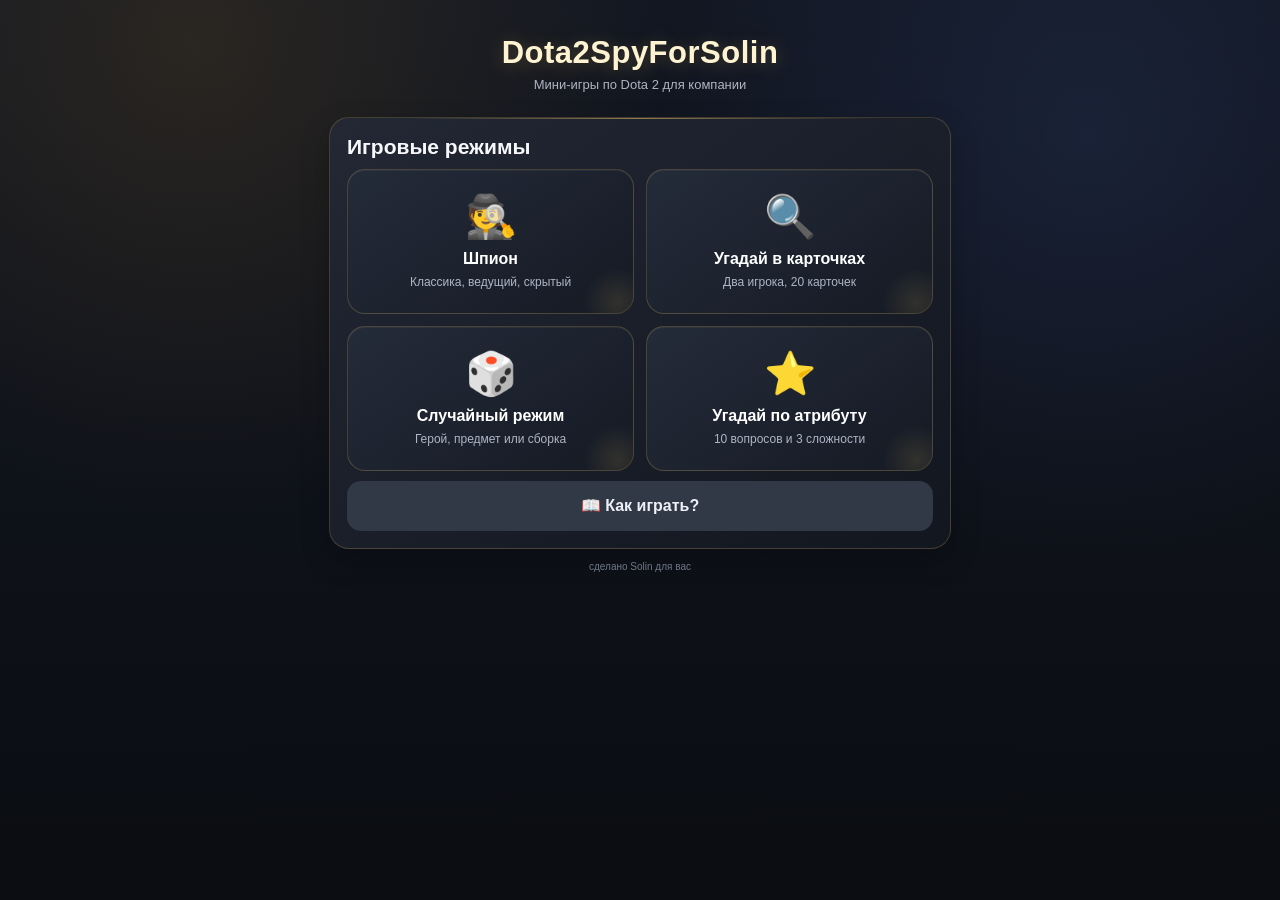
<file: index.html>
<!doctype html>
<html lang="ru">
<head>
<meta charset="UTF-8">
<meta name="viewport" content="width=device-width,initial-scale=1,viewport-fit=cover">
<meta name="theme-color" content="#101114">
<title>Dota2SpyForSolin</title>
<script src="https://telegram.org/js/telegram-web-app.js"></script>
<style>
:root{
  --bg:#0b0d12;
  --bg2:#121722;
  --card:rgba(28,33,45,.96);
  --card2:rgba(15,19,28,.98);
  --line:rgba(255,209,102,.18);
  --line-strong:rgba(255,209,102,.55);
  --text:#f7f8fb;
  --muted:#aeb4c0;
  --gold:#ffd166;
  --green:#76e5a2;
  --red:#ff7b7b;
  --blue:#7ec8ff;
}
*{box-sizing:border-box;-webkit-tap-highlight-color:transparent}
html,body{min-height:100%}
body{
  margin:0;min-height:100vh;color:var(--text);
  background:
    radial-gradient(circle at 15% 5%,rgba(111,82,34,.26),transparent 34%),
    radial-gradient(circle at 85% 15%,rgba(53,75,135,.22),transparent 32%),
    linear-gradient(180deg,var(--bg2),var(--bg));
  font-family:Arial,Helvetica,sans-serif;
}
button,input,select{font:inherit}
button{cursor:pointer}
button:active{transform:scale(.98)}
.wrap{width:min(650px,100%);margin:auto;padding:18px 14px calc(34px + env(safe-area-inset-bottom))}
h1{margin:8px 0 18px;color:#fff7df;font-size:28px;letter-spacing:.2px}
h2{margin:0 0 10px;font-size:21px}
h3{margin:0 0 8px;font-size:17px}
p{line-height:1.45}
.hidden{display:none!important}
.muted{color:var(--muted)}
.small{font-size:13px}
.home-title{
  margin:17px 0 5px;color:#fff4d2;font-size:31px;font-weight:900;letter-spacing:.5px;text-align:center;
  text-shadow:0 2px 18px rgba(255,209,102,.25)
}
.home-subtitle{margin:0 0 22px;color:#aeb4c0;font-size:13px;text-align:center}
.card{
  position:relative;margin:12px 0;padding:17px;overflow:hidden;
  background:linear-gradient(145deg,rgba(35,40,53,.97),rgba(19,23,32,.97));
  border:1px solid var(--line);border-radius:20px;box-shadow:0 12px 30px rgba(0,0,0,.22)
}
.card:before{
  position:absolute;top:0;right:12%;left:12%;height:1px;content:"";
  background:linear-gradient(90deg,transparent,rgba(255,209,102,.5),transparent)
}
.btn{
  width:100%;min-height:50px;margin-top:10px;padding:14px 15px;color:#17120a;
  background:linear-gradient(135deg,#ffe29a,#f2b94f);border:0;border-radius:14px;
  box-shadow:0 6px 16px rgba(232,173,57,.16);font-weight:800
}
.btn.alt{color:#edf0f7;background:#313846;box-shadow:none}
.btn.danger{color:#fff;background:linear-gradient(135deg,#b23d3d,#7a2222);box-shadow:none}
.btn.green{color:#061b0e;background:linear-gradient(135deg,#a2f7bd,#54cf88)}
.btn.blue{color:#071925;background:linear-gradient(135deg,#b8e7ff,#65baf4)}
.btn.yellow{color:#251a00;background:linear-gradient(135deg,#ffe29a,#ffc13e)}
.btn:disabled{opacity:.45;cursor:default}
label{display:block;margin:12px 0 6px;color:#d7dce6;font-size:14px;font-weight:700}
input,select{
  width:100%;padding:13px;color:#f5f7fb;background:#10141d;border:1px solid #49515f;border-radius:12px;outline:none
}
input:focus,select:focus{border-color:var(--gold);box-shadow:0 0 0 3px rgba(255,209,102,.11)}
.grid2{display:grid;grid-template-columns:1fr 1fr;gap:12px}
.mode{
  position:relative;min-height:145px;padding:15px 8px;overflow:hidden;color:#fff;
  background:linear-gradient(145deg,#242b39,#151a24);border:1px solid rgba(255,209,102,.2);
  border-radius:18px;box-shadow:inset 0 1px 0 rgba(255,255,255,.05);font-weight:800
}
.mode:after{
  position:absolute;right:-20px;bottom:-25px;width:70px;height:70px;content:"";
  background:radial-gradient(circle,rgba(255,209,102,.12),transparent 70%)
}
.mode:hover{border-color:var(--line-strong)}
.mode .ico{display:block;margin-bottom:9px;font-size:42px}
.mode small{display:block;margin-top:7px;color:#adb6c5;font-size:12px;font-weight:400;line-height:1.3}
.selected{
  background:linear-gradient(145deg,#4a3b1a,#241f15)!important;border-color:var(--gold)!important;
  box-shadow:0 0 0 2px rgba(255,209,102,.1),inset 0 1px 0 rgba(255,255,255,.1)!important
}
.box{
  margin-top:14px;padding:14px;background:rgba(12,15,22,.6);border:1px solid rgba(255,255,255,.08);border-radius:15px
}
.player{margin:10px 0 14px;color:var(--gold);font-size:31px;font-weight:900;text-align:center;text-shadow:0 2px 12px rgba(255,209,102,.22)}
.secret{
  width:100%;min-height:155px;margin-top:12px;padding:18px;color:#fff;background:linear-gradient(145deg,#353b48,#202530);
  border:2px solid #5a6372;border-radius:19px;box-shadow:inset 0 1px 0 rgba(255,255,255,.08);font-size:19px;font-weight:800;line-height:1.4;
  touch-action:none;user-select:none
}
.peace{color:#082513;background:linear-gradient(145deg,#b3f9cb,#63d990);border-color:#d0ffdf}
.spy{color:#2b1e00;background:linear-gradient(145deg,#ffe8a8,#f3ba43);border-color:#fff0bd}
.timer{margin:18px 0;color:var(--green);font-size:56px;font-weight:900;letter-spacing:2px;text-align:center;text-shadow:0 0 20px rgba(118,229,162,.18)}
.timer.finished{color:var(--red);text-shadow:0 0 20px rgba(255,123,123,.24)}
.status{
  margin:12px 0;padding:12px;color:#d8ecff;background:linear-gradient(145deg,#112a3d,#10202e);
  border:1px solid #28516b;border-radius:13px;line-height:1.4;text-align:center
}
.result{padding:16px;text-align:center;background:rgba(11,14,20,.68);border:1px solid rgba(255,255,255,.07);border-radius:15px}
.role{margin-bottom:7px;font-size:56px;text-align:center}
.preview{
  display:block;width:154px;height:105px;margin:10px auto 12px;object-fit:cover;background:#111;border:1px solid rgba(255,209,102,.52);
  border-radius:13px;box-shadow:0 6px 18px rgba(0,0,0,.45)
}
.preview.item{padding:11px;object-fit:contain;background:radial-gradient(circle,#373542,#101218)}
.cards{display:grid;grid-template-columns:repeat(4,minmax(0,1fr));gap:6px;margin-top:8px}
.gcard{
  position:relative;min-height:91px;padding:3px;overflow:hidden;color:#fff;background:linear-gradient(145deg,#303745,#11151d);
  border:1px solid rgba(255,209,102,.42);border-radius:10px;box-shadow:0 2px 7px rgba(0,0,0,.55),inset 0 1px 0 rgba(255,255,255,.08);
  font-size:9px;font-weight:800;line-height:1.05;text-align:center;transition:transform .14s ease,filter .14s ease,opacity .14s ease
}
.gcard.tap{transform:scale(.94);filter:brightness(1.18)}
.gcard.win{animation:popWin .42s ease}
.gcard.lose{animation:shakeLose .45s ease}
.gcard:active{border-color:#fff0a3;transform:scale(.94);filter:brightness(1.18)}
.pic{display:block;width:100%;height:56px;margin:auto;object-fit:cover;background:#252525;border:1px solid rgba(255,209,102,.24);border-radius:7px}
.item .pic{padding:4px;object-fit:contain;background:radial-gradient(circle,#34323a,#101010)}
.gcard span{
  position:absolute;right:2px;bottom:2px;left:2px;display:flex;min-height:23px;align-items:center;justify-content:center;padding:2px;overflow:hidden;
  background:linear-gradient(transparent,rgba(0,0,0,.95) 40%);border-radius:0 0 7px 7px;text-shadow:0 1px 3px #000
}
.gcard.crossed{opacity:.35;border-color:#c54c4c;filter:grayscale(.8)}
.gcard.crossed:before,.gcard.crossed:after{
  position:absolute;z-index:3;top:50%;left:-15%;width:130%;height:4px;content:"";background:#ff6262;border:1px solid rgba(255,255,255,.45);
  border-radius:99px;box-shadow:0 0 7px rgba(255,70,70,.9)
}
.gcard.crossed:before{transform:rotate(35deg)}
.gcard.crossed:after{transform:rotate(-35deg)}
.build-items{display:grid;grid-template-columns:repeat(3,1fr);gap:8px;margin-top:14px}
.build-item{
  min-width:0;padding:7px 4px;color:#eef0f6;background:#10141c;border:1px solid rgba(255,209,102,.24);border-radius:11px;
  font-size:10px;font-weight:700;line-height:1.15;text-align:center
}
.build-item img{display:block;width:52px;height:52px;margin:0 auto 5px;padding:3px;object-fit:contain;background:radial-gradient(circle,#34323a,#101010);border-radius:7px}
.quiz-top{padding:12px;text-align:center;background:rgba(10,13,19,.55);border:1px solid rgba(255,255,255,.07);border-radius:14px}
.quiz-progress{margin:12px 0 7px;color:var(--gold);font-size:14px;font-weight:800;text-align:center}
.quiz-score{margin-bottom:10px;color:#c9d2e1;font-size:13px;text-align:center}
.quiz-answer{
  min-height:104px;padding:13px 8px;color:#fff;background:linear-gradient(145deg,#242b39,#151a24);border:2px solid #454f60;border-radius:16px;font-weight:800;
  transition:transform .14s ease,filter .14s ease,opacity .14s ease
}
.quiz-answer.tap{transform:scale(.96);filter:brightness(1.15)}
.quiz-answer.win{animation:popWin .42s ease}
.quiz-answer.lose{animation:shakeLose .45s ease}
.quiz-answer.good{color:#082513;background:linear-gradient(145deg,#b3f9cb,#63d990);border-color:#d0ffdf}
.quiz-answer.bad{color:#fff;background:linear-gradient(145deg,#aa3d3d,#6d2222);border-color:#ff9b9b}
.quiz-info{margin:10px 0;color:#c4cbd7;font-size:13px;line-height:1.4;text-align:center}
.rules-block{
  margin:12px 0;padding:13px;background:rgba(10,13,19,.55);border:1px solid rgba(255,255,255,.08);border-radius:14px;text-align:center
}
.rules-block h3{color:var(--gold)}
.easter-egg-btn{
  display:block;width:26px;height:26px;margin:12px auto 0;padding:0;color:rgba(255,255,255,.22);background:transparent;border:1px solid rgba(255,255,255,.08);border-radius:999px;font-size:12px;line-height:1
}
.easter-box{
  margin-top:10px;padding:12px;background:rgba(255,255,255,.04);border:1px solid rgba(255,255,255,.06);border-radius:12px;text-align:center
}
.easter-line{margin:5px 0;color:#c6cbd6;font-size:12px;line-height:1.35}
.loading{display:flex;min-height:100vh;align-items:center;justify-content:center;padding:24px;background:radial-gradient(circle at 50% 35%,rgba(255,209,102,.18),transparent 32%),linear-gradient(180deg,#151b29,#090b10)}
.loading-box{
  width:min(330px,100%);padding:30px 22px;text-align:center;background:rgba(24,29,40,.94);border:1px solid rgba(255,209,102,.25);
  border-radius:22px;box-shadow:0 18px 45px rgba(0,0,0,.35)
}
.loading-logo{margin-bottom:12px;color:#fff3d2;font-size:28px;font-weight:900;text-shadow:0 0 18px rgba(255,209,102,.25)}
.loading-text{margin-bottom:20px;color:#aeb4c0;font-size:14px}
.spinner{width:36px;height:36px;margin:auto;border:4px solid rgba(255,209,102,.2);border-top-color:var(--gold);border-radius:50%;animation:spin .8s linear infinite}
.err{margin:20px;padding:16px;color:#ffe4e4;background:#3b1717;border:1px solid #f07a7a;border-radius:15px}
.tiny-note{margin-top:8px;color:#788190;font-size:10px;text-align:center}
@keyframes spin{to{transform:rotate(360deg)}}
@keyframes popWin{0%{transform:scale(.9)}60%{transform:scale(1.04)}100%{transform:scale(1)}}
@keyframes shakeLose{0%{transform:translateX(0)}20%{transform:translateX(-4px)}40%{transform:translateX(4px)}60%{transform:translateX(-3px)}80%{transform:translateX(3px)}100%{transform:translateX(0)}}
@media(max-width:360px){
  .cards{gap:4px}
  .gcard{min-height:78px;padding:2px;font-size:8px}
  .pic{height:48px}
  .gcard span{min-height:19px;padding:1px}
  .mode{min-height:130px}
}
</style>
</head>
<body>
<div id="app">
  <div class="loading">
    <div class="loading-box">
      <div class="loading-logo">Dota2SpyForSolin</div>
      <div class="loading-text">Загрузка героев...</div>
      <div class="spinner"></div>
    </div>
  </div>
</div>
<script>
"use strict";
var app=document.getElementById("app");
var timerId=null,quizTimerId=null,spyGame=null,guessGame=null,quizGame=null,spyType="heroes",spyMode="classic",timerMode="withTime";

function esc(v){return String(v).replace(/&/g,"&amp;").replace(/</g,"&lt;").replace(/>/g,"&gt;").replace(/"/g,"&quot;").replace(/'/g,"&#039;")}
function rnd(a){return a[Math.floor(Math.random()*a.length)]}
function mix(a){var r=a.slice();for(var i=r.length-1;i>0;i--){var j=Math.floor(Math.random()*(i+1)),t=r[i];r[i]=r[j];r[j]=t}return r}
function img(o,t){return "https://cdn.cloudflare.steamstatic.com/apps/dota2/images/dota_react/"+(t==="heroes"?"heroes/":"items/")+o.slug+".png"}
function formatTime(s){return String(Math.floor(s/60)).padStart(2,"0")+":"+String(s%60).padStart(2,"0")}
function haptic(type){
  try{
    if(!window.Telegram||!Telegram.WebApp||!Telegram.WebApp.HapticFeedback)return;
    if(type==="light")Telegram.WebApp.HapticFeedback.impactOccurred("light");
    else if(type==="medium")Telegram.WebApp.HapticFeedback.impactOccurred("medium");
    else if(type==="heavy")Telegram.WebApp.HapticFeedback.impactOccurred("heavy");
    else if(type==="success")Telegram.WebApp.HapticFeedback.notificationOccurred("success");
    else if(type==="error")Telegram.WebApp.HapticFeedback.notificationOccurred("error");
    else if(type==="warning")Telegram.WebApp.HapticFeedback.notificationOccurred("warning");
    else if(type==="select")Telegram.WebApp.HapticFeedback.selectionChanged();
  }catch(e){}
}
function setupTelegram(){try{if(window.Telegram&&Telegram.WebApp){Telegram.WebApp.ready();Telegram.WebApp.expand()}}catch(e){}}
function clearAllTimers(){clearInterval(timerId);clearInterval(quizTimerId);timerId=null;quizTimerId=null}

var heroes=[
{name:"Abaddon",slug:"abaddon",attr:"Универсальный",style:"Выносливый ближний боец, способен долго жить в драке."},
{name:"Alchemist",slug:"alchemist",attr:"Сила",style:"Фармит золото быстрее многих и становится опаснее с предметами."},
{name:"Ancient Apparition",slug:"ancient_apparition",attr:"Интеллект",style:"Дальний маг льда с сильными заклинаниями."},
{name:"Anti-Mage",slug:"antimage",attr:"Ловкость",style:"Быстрый керри, охотится на героев с маной."},
{name:"Arc Warden",slug:"arc_warden",attr:"Универсальный",style:"Дальний герой, создаёт копию самого себя."},
{name:"Axe",slug:"axe",attr:"Сила",style:"Инициатор ближнего боя, любит заставлять врагов атаковать его."},
{name:"Bane",slug:"bane",attr:"Универсальный",style:"Контролирует одного врага и мешает ему играть."},
{name:"Batrider",slug:"batrider",attr:"Универсальный",style:"Летает над полем боя и утаскивает врагов."},
{name:"Beastmaster",slug:"beastmaster",attr:"Универсальный",style:"Командует зверями и ловит врагов мощным контролем."},
{name:"Bloodseeker",slug:"bloodseeker",attr:"Ловкость",style:"Находит раненых врагов и наказывает их за движение."},
{name:"Bounty Hunter",slug:"bounty_hunter",attr:"Ловкость",style:"Охотник за наградами, любит невидимость и золото."},
{name:"Brewmaster",slug:"brewmaster",attr:"Универсальный",style:"Ближний боец, который может разделиться на духов стихий."},
{name:"Bristleback",slug:"bristleback",attr:"Сила",style:"Очень живучий герой, опасен, когда к нему поворачиваются спиной."},
{name:"Broodmother",slug:"broodmother",attr:"Ловкость",style:"Быстрый герой с пауками, контролирует часть карты."},
{name:"Centaur Warrunner",slug:"centaur",attr:"Сила",style:"Огромный танк, который может вести команду в атаку."},
{name:"Chaos Knight",slug:"chaos_knight",attr:"Сила",style:"Керри ближнего боя с иллюзиями и сильным уроном."},
{name:"Chen",slug:"chen",attr:"Интеллект",style:"Саппорт, который приручает крипов."},
{name:"Clinkz",slug:"clinkz",attr:"Ловкость",style:"Скрытный дальний керри с огненными стрелами."},
{name:"Clockwerk",slug:"rattletrap",attr:"Сила",style:"Инициатор в броне, запирает врагов среди шестерёнок."},
{name:"Crystal Maiden",slug:"crystal_maiden",attr:"Интеллект",style:"Ледяной саппорт, даёт команде ману."},
{name:"Dark Seer",slug:"dark_seer",attr:"Интеллект",style:"Создаёт стену и ускоряет союзников."},
{name:"Dark Willow",slug:"dark_willow",attr:"Интеллект",style:"Маг контроля с опасными проклятиями."},
{name:"Dawnbreaker",slug:"dawnbreaker",attr:"Сила",style:"Сильный герой с молотом, прилетает помогать союзникам."},
{name:"Dazzle",slug:"dazzle",attr:"Универсальный",style:"Саппорт, умеет спасать союзника от смерти."},
{name:"Death Prophet",slug:"death_prophet",attr:"Универсальный",style:"Маг, вызывающий духов для разрушения строений."},
{name:"Disruptor",slug:"disruptor",attr:"Интеллект",style:"Контролирует позицию врагов и ставит поле молчания."},
{name:"Doom",slug:"doom_bringer",attr:"Сила",style:"Сильный герой, накладывающий опасное проклятие."},
{name:"Dragon Knight",slug:"dragon_knight",attr:"Сила",style:"Рыцарь, превращающийся в дракона."},
{name:"Drow Ranger",slug:"drow_ranger",attr:"Ловкость",style:"Дальний керри с ледяными стрелами."},
{name:"Earth Spirit",slug:"earth_spirit",attr:"Сила",style:"Герой контроля, использующий каменные остатки."},
{name:"Earthshaker",slug:"earthshaker",attr:"Сила",style:"Инициатор, создающий трещины в земле."},
{name:"Elder Titan",slug:"elder_titan",attr:"Сила",style:"Могучий боец с духом и сильным контролем."},
{name:"Ember Spirit",slug:"ember_spirit",attr:"Ловкость",style:"Огненный мобильный герой с быстрыми атаками."},
{name:"Enchantress",slug:"enchantress",attr:"Интеллект",style:"Дальний герой природы, может приручать крипов."},
{name:"Enigma",slug:"enigma",attr:"Универсальный",style:"Создаёт чёрную дыру и опасен в командных боях."},
{name:"Faceless Void",slug:"faceless_void",attr:"Ловкость",style:"Керри, который останавливает время в большой сфере."},
{name:"Grimstroke",slug:"grimstroke",attr:"Интеллект",style:"Маг чернил, связывает врагов между собой."},
{name:"Gyrocopter",slug:"gyrocopter",attr:"Ловкость",style:"Дальний герой на летательном аппарате."},
{name:"Hoodwink",slug:"hoodwink",attr:"Ловкость",style:"Ловкий дальний герой с ловушками и орехом."},
{name:"Huskar",slug:"huskar",attr:"Сила",style:"Становится опаснее с низким здоровьем."},
{name:"Invoker",slug:"invoker",attr:"Интеллект",style:"Маг с большим количеством разных заклинаний."},
{name:"Io",slug:"wisp",attr:"Универсальный",style:"Саппорт-сфера, соединяется с союзником."},
{name:"Jakiro",slug:"jakiro",attr:"Интеллект",style:"Двухголовый дракон с огнём и льдом."},
{name:"Juggernaut",slug:"juggernaut",attr:"Ловкость",style:"Керри в маске с вращающимся клинком."},
{name:"Keeper of the Light",slug:"keeper_of_the_light",attr:"Интеллект",style:"Старый маг света, даёт ману и волны энергии."},
{name:"Kez",slug:"kez",attr:"Ловкость",style:"Воин-птица, сражается мечом и сай."},
{name:"Kunkka",slug:"kunkka",attr:"Сила",style:"Адмирал, управляющий водой и кораблём-призраком."},
{name:"Largo",slug:"largo",attr:"Сила",style:"Тяжёлый герой ближнего боя, который давит соперников силой и контролем."},
{name:"Legion Commander",slug:"legion_commander",attr:"Сила",style:"Командир, вызывает врагов на дуэль."},
{name:"Leshrac",slug:"leshrac",attr:"Интеллект",style:"Маг с разрушительными электрическими заклинаниями."},
{name:"Lich",slug:"lich",attr:"Интеллект",style:"Ледяной саппорт с прыгающим заклинанием."},
{name:"Lifestealer",slug:"life_stealer",attr:"Сила",style:"Ближний керри, может прятаться внутри союзников."},
{name:"Lina",slug:"lina",attr:"Интеллект",style:"Огненный маг с мощным взрывным уроном."},
{name:"Lion",slug:"lion",attr:"Интеллект",style:"Саппорт с превращением врага в животное."},
{name:"Lone Druid",slug:"lone_druid",attr:"Ловкость",style:"Сражается вместе с сильным медведем."},
{name:"Luna",slug:"luna",attr:"Ловкость",style:"Дальний керри с лунными клинками."},
{name:"Lycan",slug:"lycan",attr:"Сила",style:"Превращается в волка и призывает волков."},
{name:"Magnus",slug:"magnataur",attr:"Универсальный",style:"Инициатор, притягивающий врагов к себе."},
{name:"Marci",slug:"marci",attr:"Универсальный",style:"Быстрый боец, бросает врагов и усиливает союзников."},
{name:"Mars",slug:"mars",attr:"Сила",style:"Воин с копьём и ареной для врагов."},
{name:"Medusa",slug:"medusa",attr:"Ловкость",style:"Дальний керри со щитом из маны."},
{name:"Meepo",slug:"meepo",attr:"Ловкость",style:"Создаёт несколько своих копий."},
{name:"Mirana",slug:"mirana",attr:"Универсальный",style:"Охотница с луком и длинной стрелой."},
{name:"Monkey King",slug:"monkey_king",attr:"Ловкость",style:"Прыгает по деревьям и вызывает круг воинов."},
{name:"Morphling",slug:"morphling",attr:"Ловкость",style:"Водяной керри, меняет характеристики."},
{name:"Muerta",slug:"muerta",attr:"Интеллект",style:"Дальний герой с призрачной формой."},
{name:"Naga Siren",slug:"naga_siren",attr:"Ловкость",style:"Создаёт иллюзии и усыпляет врагов песней."},
{name:"Nature's Prophet",slug:"furion",attr:"Универсальный",style:"Телепортируется по карте и призывает деревья."},
{name:"Necrophos",slug:"necrolyte",attr:"Интеллект",style:"Маг смерти, восстанавливает здоровье и добивает врагов."},
{name:"Night Stalker",slug:"night_stalker",attr:"Сила",style:"Становится опаснее ночью."},
{name:"Nyx Assassin",slug:"nyx_assassin",attr:"Универсальный",style:"Жук-убийца с невидимостью и контролем."},
{name:"Ogre Magi",slug:"ogre_magi",attr:"Сила",style:"Двухголовый саппорт, иногда применяет заклинания несколько раз."},
{name:"Omniknight",slug:"omniknight",attr:"Сила",style:"Защищает союзников светлой магией."},
{name:"Oracle",slug:"oracle",attr:"Интеллект",style:"Саппорт, способный спасти героя особым заклинанием."},
{name:"Outworld Destroyer",slug:"obsidian_destroyer",attr:"Интеллект",style:"Дальний маг, крадущий интеллект."},
{name:"Pangolier",slug:"pangolier",attr:"Универсальный",style:"Ловкий герой, катающийся в бронированном шаре."},
{name:"Phantom Assassin",slug:"phantom_assassin",attr:"Ловкость",style:"Скрытный керри с сильными критическими ударами."},
{name:"Phantom Lancer",slug:"phantom_lancer",attr:"Ловкость",style:"Создаёт множество иллюзий с копьями."},
{name:"Phoenix",slug:"phoenix",attr:"Сила",style:"Огненная птица, возрождается через суперновую."},
{name:"Primal Beast",slug:"primal_beast",attr:"Сила",style:"Огромный зверь, врывается и топчет врагов."},
{name:"Puck",slug:"puck",attr:"Интеллект",style:"Очень мобильный маг с уклонением."},
{name:"Pudge",slug:"pudge",attr:"Сила",style:"Мясник с крюком, притягивающим врагов."},
{name:"Pugna",slug:"pugna",attr:"Интеллект",style:"Маг, высасывающий здоровье лучом."},
{name:"Queen of Pain",slug:"queenofpain",attr:"Интеллект",style:"Мобильный маг с криком и прыжком."},
{name:"Razor",slug:"razor",attr:"Ловкость",style:"Электрический герой, крадущий урон у врага."},
{name:"Riki",slug:"riki",attr:"Ловкость",style:"Невидимый убийца ближнего боя."},
{name:"Ringmaster",slug:"ringmaster",attr:"Интеллект",style:"Артист и саппорт, использующий трюки и клетку."},
{name:"Rubick",slug:"rubick",attr:"Интеллект",style:"Маг, умеющий воровать заклинания."},
{name:"Sand King",slug:"sand_king",attr:"Универсальный",style:"Песчаный инициатор с сильной бурей."},
{name:"Shadow Demon",slug:"shadow_demon",attr:"Интеллект",style:"Демон-саппорт, создающий иллюзии и ослабления."},
{name:"Shadow Fiend",slug:"nevermore",attr:"Ловкость",style:"Дальний керри, собирающий души."},
{name:"Shadow Shaman",slug:"shadow_shaman",attr:"Интеллект",style:"Контролирует врагов и ставит змеиные тотемы."},
{name:"Silencer",slug:"silencer",attr:"Интеллект",style:"Мешает врагам использовать заклинания."},
{name:"Skywrath Mage",slug:"skywrath_mage",attr:"Интеллект",style:"Дальний маг с сильным магическим уроном."},
{name:"Slardar",slug:"slardar",attr:"Сила",style:"Ближний инициатор, понижает броню врагов."},
{name:"Slark",slug:"slark",attr:"Ловкость",style:"Ловкий герой, крадущий характеристики."},
{name:"Snapfire",slug:"snapfire",attr:"Универсальный",style:"Бабушка на ящере с печеньем и пушкой."},
{name:"Sniper",slug:"sniper",attr:"Ловкость",style:"Дальний керри с очень большой дальностью атаки."},
{name:"Spectre",slug:"spectre",attr:"Ловкость",style:"Керри, создающий копии рядом со всеми врагами."},
{name:"Spirit Breaker",slug:"spirit_breaker",attr:"Сила",style:"Разбегается через всю карту к выбранной цели."},
{name:"Storm Spirit",slug:"storm_spirit",attr:"Интеллект",style:"Маг, летящий по карте в электрическом шаре."},
{name:"Sven",slug:"sven",attr:"Сила",style:"Сильный керри с огромным физическим уроном."},
{name:"Techies",slug:"techies",attr:"Универсальный",style:"Ставит мины и ловушки."},
{name:"Templar Assassin",slug:"templar_assassin",attr:"Ловкость",style:"Керри с щитом и ловушками."},
{name:"Terrorblade",slug:"terrorblade",attr:"Ловкость",style:"Демон-керри с иллюзиями и превращением."},
{name:"Tidehunter",slug:"tidehunter",attr:"Сила",style:"Морской инициатор с большим массовым контролем."},
{name:"Timbersaw",slug:"shredder",attr:"Сила",style:"Герой в пиле, очень силён против героев силы."},
{name:"Tinker",slug:"tinker",attr:"Интеллект",style:"Маг-механик, быстро обновляющий предметы."},
{name:"Tiny",slug:"tiny",attr:"Сила",style:"Каменный великан, бросает врагов."},
{name:"Treant Protector",slug:"treant",attr:"Сила",style:"Дерево-защитник с лечением и корнями."},
{name:"Troll Warlord",slug:"troll_warlord",attr:"Ловкость",style:"Керри, переключающийся между дальним и ближним боем."},
{name:"Tusk",slug:"tusk",attr:"Сила",style:"Снежный боец, создающий снежный шар."},
{name:"Underlord",slug:"abyssal_underlord",attr:"Сила",style:"Демон-танк, открывающий портал для команды."},
{name:"Undying",slug:"undying",attr:"Сила",style:"Призывает зомби и крадёт силу врагов."},
{name:"Ursa",slug:"ursa",attr:"Ловкость",style:"Медведь-керри, быстро разрывающий одну цель."},
{name:"Vengeful Spirit",slug:"vengefulspirit",attr:"Ловкость",style:"Саппорт, меняющийся местами с героями."},
{name:"Venomancer",slug:"venomancer",attr:"Универсальный",style:"Отравляет врагов и ставит ядовитые растения."},
{name:"Viper",slug:"viper",attr:"Ловкость",style:"Дальний герой с ядом и замедлением."},
{name:"Visage",slug:"visage",attr:"Универсальный",style:"Призывает фамильяров и защищён слоями брони."},
{name:"Void Spirit",slug:"void_spirit",attr:"Универсальный",style:"Мобильный герой с ударами из другого измерения."},
{name:"Warlock",slug:"warlock",attr:"Интеллект",style:"Саппорт, вызывающий большого голема."},
{name:"Weaver",slug:"weaver",attr:"Ловкость",style:"Очень быстрый жук с невидимостью."},
{name:"Windranger",slug:"windrunner",attr:"Универсальный",style:"Лучница с ветром, связывает врагов стрелой."},
{name:"Winter Wyvern",slug:"winter_wyvern",attr:"Интеллект",style:"Ледяной дракон, лечит и заставляет врагов атаковать союзника."},
{name:"Witch Doctor",slug:"witch_doctor",attr:"Интеллект",style:"Саппорт с лечением, проклятием и опасным тотемом."},
{name:"Wraith King",slug:"skeleton_king",attr:"Сила",style:"Король скелетов, может воскреснуть после смерти."},
{name:"Zeus",slug:"zuus",attr:"Интеллект",style:"Маг молний, наносит урон по всей карте."}
];

var items=[
{name:"Aghanim Scepter",slug:"ultimate_scepter"},{name:"Arcane Boots",slug:"arcane_boots"},{name:"Armlet",slug:"armlet"},
{name:"Assault Cuirass",slug:"assault"},{name:"Battle Fury",slug:"bfury"},{name:"Black King Bar",slug:"black_king_bar"},
{name:"Blink Dagger",slug:"blink"},{name:"Bloodstone",slug:"bloodstone"},{name:"Bloodthorn",slug:"bloodthorn"},
{name:"Boots of Travel",slug:"travel_boots"},{name:"Bottle",slug:"bottle"},{name:"Butterfly",slug:"butterfly"},
{name:"Crimson Guard",slug:"crimson_guard"},{name:"Daedalus",slug:"greater_crit"},{name:"Dagon",slug:"dagon"},
{name:"Desolator",slug:"desolator"},{name:"Diffusal Blade",slug:"diffusal_blade"},{name:"Dragon Lance",slug:"dragon_lance"},
{name:"Ethereal Blade",slug:"ethereal_blade"},{name:"Eye of Skadi",slug:"skadi"},{name:"Force Staff",slug:"force_staff"},
{name:"Gleipnir",slug:"gungir"},{name:"Guardian Greaves",slug:"guardian_greaves"},{name:"Hand of Midas",slug:"hand_of_midas"},
{name:"Heart of Tarrasque",slug:"heart"},{name:"Heaven's Halberd",slug:"heavens_halberd"},{name:"Hurricane Pike",slug:"hurricane_pike"},
{name:"Kaya",slug:"kaya"},{name:"Linken's Sphere",slug:"sphere"},{name:"Lotus Orb",slug:"lotus_orb"},
{name:"Manta Style",slug:"manta"},{name:"Mask of Madness",slug:"mask_of_madness"},{name:"Mjollnir",slug:"mjollnir"},
{name:"Monkey King Bar",slug:"monkey_king_bar"},{name:"Moon Shard",slug:"moon_shard"},{name:"Nullifier",slug:"nullifier"},
{name:"Octarine Core",slug:"octarine_core"},{name:"Orchid Malevolence",slug:"orchid"},{name:"Pipe of Insight",slug:"pipe"},
{name:"Power Treads",slug:"power_treads"},{name:"Radiance",slug:"radiance"},{name:"Refresher Orb",slug:"refresher"},
{name:"Rod of Atos",slug:"rod_of_atos"},{name:"Satanic",slug:"satanic"},{name:"Scythe of Vyse",slug:"sheepstick"},
{name:"Shadow Blade",slug:"invis_sword"},{name:"Shiva's Guard",slug:"shivas_guard"},{name:"Silver Edge",slug:"silver_edge"},
{name:"Solar Crest",slug:"solar_crest"},{name:"Spirit Vessel",slug:"spirit_vessel"},{name:"Vanguard",slug:"vanguard"},
{name:"Veil of Discord",slug:"veil_of_discord"},{name:"Wind Waker",slug:"wind_waker"},{name:"Witch Blade",slug:"witch_blade"}
];

function home(){
  clearAllTimers();
  app.innerHTML=
  '<div class="wrap">'+
    '<h1 class="home-title">Dota2SpyForSolin</h1>'+
    '<p class="home-subtitle">Мини-игры по Dota 2 для компании</p>'+
    '<div class="card">'+
      '<h2>Игровые режимы</h2>'+
      '<div class="grid2">'+
        '<button id="spyButton" class="mode"><span class="ico">🕵️</span>Шпион<small>Классика, ведущий, скрытый</small></button>'+
        '<button id="guessButton" class="mode"><span class="ico">🔍</span>Угадай в карточках<small>Два игрока, 20 карточек</small></button>'+
        '<button id="randomButton" class="mode"><span class="ico">🎲</span>Случайный режим<small>Герой, предмет или сборка</small></button>'+
        '<button id="quizButton" class="mode"><span class="ico">⭐</span>Угадай по атрибуту<small>10 вопросов и 3 сложности</small></button>'+
      '</div>'+
      '<button id="rulesButton" class="btn alt">📖 Как играть?</button>'+
    '</div>'+
    '<div class="tiny-note">сделано Solin для вас</div>'+
  '</div>';
  document.getElementById("spyButton").onclick=function(){haptic("light");spySettings()};
  document.getElementById("guessButton").onclick=function(){haptic("light");guessType()};
  document.getElementById("randomButton").onclick=function(){haptic("light");randomMenu()};
  document.getElementById("quizButton").onclick=function(){haptic("light");quizDifficulty()};
  document.getElementById("rulesButton").onclick=function(){haptic("light");rulesScreen()};
}

function rulesScreen(){
  app.innerHTML=
  '<div class="wrap">'+
    '<h1>Как играть</h1>'+
    '<div class="card">'+
      '<div class="rules-block"><h3>🕵️ Шпион</h3><p class="muted small"><b>Классика:</b> мирные и шпионы получают разные карточки, роль написана на экране.</p><p class="muted small"><b>С ведущим:</b> ведущий сам выбирает карточки мирных и шпионов.</p><p class="muted small"><b>Скрытый шпион:</b> карточки у мирных и шпионов разные, но приложение не сообщает роль игрока.</p></div>'+
      '<div class="rules-block"><h3>🔍 Угадай в карточках</h3><p class="muted small">Два игрока выбирают по одной секретной карточке из 20. Нажимайте на карточки, чтобы зачёркивать неподходящие варианты. Если зачеркнёте секретную карточку соперника — вы сразу проиграли. Кнопка <b>Я знаю героя</b> позволяет выбрать героя и победить при правильном выборе; при ошибке выбранный герой просто зачёркивается.</p></div>'+
      '<div class="rules-block"><h3>🎲 Случайный режим</h3><p class="muted small">Можно получить случайного героя, случайный предмет или героя со случайной сборкой из 3–5 предметов.</p></div>'+
      '<div class="rules-block"><h3>⭐ Угадай по атрибуту</h3><p class="muted small"><b>Лёгкая:</b> имя и портрет героя, нужно назвать атрибут. <b>Средняя:</b> только портрет. <b>Сложная:</b> описание героя и четыре варианта имён — нужно выбрать героя.</p></div>'+
      '<button id="easterBtn" class="easter-egg-btn">·</button>'+
      '<div id="easterBox" class="easter-box hidden">'+
        '<div class="easter-line">Его висп и фурион сияли так ярко, что сгорели.</div>'+
        '<div class="easter-line">Он пикал Найт Сталкера в пик с Фениксом, и ему было плевать.</div>'+
        '<div class="easter-line">Фейзы — это имба.</div>'+
        '<div class="easter-line">Этот Пудж хукал всегда идеально, но не тех.</div>'+
        '<div class="easter-line">Его Трент играет только через Радик.</div>'+
        '<div class="easter-line">Этот большой жёлтый арбуз не проиграл ни разу.</div>'+
        '<div class="easter-line">Его посох был тяжёлый, но с двумя стиками он справился.</div>'+
        '<div class="easter-line">Самая тяжёлая его игра была это Дизраптор 1.21.</div>'+
        '<div class="easter-line">Его Тинкера боялись все, даже союзники.</div>'+
      '</div>'+
      '<button id="backHome" class="btn">← В главное меню</button>'+
    '</div>'+
  '</div>';
  document.getElementById("backHome").onclick=function(){haptic("light");home()};
  document.getElementById("easterBtn").onclick=function(){haptic("light");document.getElementById("easterBox").classList.toggle("hidden")};
}

function spySettings(){
  app.innerHTML=
  '<div class="wrap">'+
    '<h1>Шпион</h1>'+
    '<div class="card">'+
      '<h2>Настройки</h2>'+
      '<div class="grid2">'+
        '<button id="heroType" class="mode"><span class="ico">🦸</span>Герои<small>Случайный герой из пула</small></button>'+
        '<button id="itemType" class="mode"><span class="ico">🗡️</span>Предметы<small>Случайный предмет из пула</small></button>'+
      '</div>'+
      '<label>Режим игры</label><select id="spyModeSelect"><option value="classic">🕵️ Классика</option><option value="host">🎙️ С ведущим</option><option value="hidden">🔒 Скрытый шпион</option></select>'+
      '<label>Таймер</label><select id="timerModeSelect"><option value="withTime">⏱️ С временем</option><option value="withoutTime">♾️ Без времени</option></select>'+
      '<label>Количество игроков</label><input id="playersCount" type="number" min="3" max="20" value="5">'+
      '<label>Количество шпионов</label><input id="spiesCount" type="number" min="1" max="5" value="1">'+
      '<div id="minutesBox"><label>Время в минутах</label><input id="minutesCount" type="number" min="1" max="60" value="8"></div>'+
      '<div id="hostSettings"></div>'+
      '<button id="startSpy" class="btn">🎮 Начать раздачу ролей</button>'+
      '<button id="backHome" class="btn alt">← В главное меню</button>'+
    '</div>'+
  '</div>';
  document.getElementById("heroType").onclick=function(){haptic("light");spyType="heroes";spySettings()};
  document.getElementById("itemType").onclick=function(){haptic("light");spyType="items";spySettings()};
  document.getElementById("spyModeSelect").value=spyMode;
  document.getElementById("timerModeSelect").value=timerMode;
  document.getElementById("spyModeSelect").onchange=function(){haptic("light");spyMode=this.value;updateSpySettings()};
  document.getElementById("timerModeSelect").onchange=function(){haptic("light");timerMode=this.value;updateSpySettings()};
  document.getElementById("startSpy").onclick=function(){haptic("medium");startSpyGame()};
  document.getElementById("backHome").onclick=function(){haptic("light");home()};
  updateSpySettings();
}

function updateSpySettings(){
  document.getElementById(spyType==="heroes"?"heroType":"itemType").classList.add("selected");
  document.getElementById("minutesBox").classList.toggle("hidden",timerMode==="withoutTime");
  var hostSettings=document.getElementById("hostSettings");
  if(spyMode!=="host"){hostSettings.innerHTML="";return}
  if(spyType==="heroes"){
    var heroOptions=heroes.map(function(hero){return '<option value="'+esc(hero.name)+'">'+esc(hero.name)+'</option>'}).join("");
    hostSettings.innerHTML='<div class="box"><h3>Настройки ведущего</h3><label>Карточка мирных</label><select id="peacefulHero">'+heroOptions+'</select><label>Карточка шпионов</label><select id="spyHero">'+heroOptions+'</select><label>Локация</label><select id="location"><option>Таверна</option><option>Рошанова яма</option><option>Мид-лейн</option><option>Лес Radiant</option><option>Лес Dire</option><option>Фонтан Radiant</option><option>Фонтан Dire</option><option>Секретный магазин</option><option>Лагерь древних крипов</option></select></div>';
  }else{
    var itemOptions=items.map(function(item){return '<option value="'+esc(item.slug)+'">'+esc(item.name)+'</option>'}).join("");
    hostSettings.innerHTML='<div class="box"><h3>Настройки ведущего</h3><label>Карточка мирных</label><select id="peacefulItem">'+itemOptions+'</select><label>Карточка шпионов</label><select id="spyItem">'+itemOptions+'</select></div>';
  }
}

function startSpyGame(){
  var players=Math.max(3,Math.min(20,Number(document.getElementById("playersCount").value)||5));
  var spies=Math.max(1,Math.min(players-1,Number(document.getElementById("spiesCount").value)||1));
  var minutes=Math.max(1,Math.min(60,Number(document.getElementById("minutesCount").value)||8));
  var peacefulCard,spyCard,location="";
  if(spyType==="heroes"){
    if(spyMode==="host"){
      peacefulCard=document.getElementById("peacefulHero").value;spyCard=document.getElementById("spyHero").value;location=document.getElementById("location").value;
      if(peacefulCard===spyCard){alert("Выбери разных героев для мирных и шпионов.");return}
    }else{
      peacefulCard=rnd(heroes).name;do{spyCard=rnd(heroes).name}while(spyCard===peacefulCard);
      location=rnd(["Таверна","Рошанова яма","Мид-лейн","Лес Radiant","Лес Dire","Фонтан Radiant","Фонтан Dire","Секретный магазин","Лагерь древних крипов"]);
    }
  }else{
    if(spyMode==="host"){
      peacefulCard=items.filter(function(item){return item.slug===document.getElementById("peacefulItem").value})[0];
      spyCard=items.filter(function(item){return item.slug===document.getElementById("spyItem").value})[0];
      if(peacefulCard.slug===spyCard.slug){alert("Выбери разные предметы для мирных и шпионов.");return}
    }else{
      peacefulCard=rnd(items);do{spyCard=rnd(items)}while(spyCard.slug===peacefulCard.slug);
    }
  }
  spyGame={type:spyType,mode:spyMode,timer:timerMode,players:players,minutes:minutes,peacefulCard:peacefulCard,spyCard:spyCard,location:location,spies:mix(Array.from({length:players},function(_,index){return index})).slice(0,spies),current:0};
  spyRoleScreen();
}

function spyRoleScreen(){
  var playerNumber=spyGame.current+1;var isSpy=spyGame.spies.indexOf(spyGame.current)!==-1;var isLast=playerNumber===spyGame.players;
  app.innerHTML='<div class="wrap"><h1>Шпион</h1><div class="card"><div class="player">Игрок '+playerNumber+'</div><p class="muted small" style="text-align:center">Остальные игроки не должны смотреть на экран.</p><button id="secretCard" class="secret">Нажми и удерживай,<br>чтобы увидеть карточку</button><button id="nextPlayer" class="btn alt" disabled>'+(isLast?"🚀 Начать игру":"Передать игроку "+(playerNumber+1))+'</button></div><button id="cancelSpy" class="btn danger">Отменить игру</button></div>';
  var secretButton=document.getElementById("secretCard"),nextButton=document.getElementById("nextPlayer"),opened=false,hasSeen=false;
  function secretName(){var secret=isSpy?spyGame.spyCard:spyGame.peacefulCard;return spyGame.type==="heroes"?secret:secret.name}
  function showCard(){
    if(opened)return;opened=true;hasSeen=true;var name=secretName();
    if(spyGame.mode==="hidden"){secretButton.classList.add("spy");secretButton.innerHTML='🔒<br>Секретная карточка<br><span style="font-size:18px">'+esc(name)+'</span>'+(spyGame.type==="heroes"?'<br><span style="font-size:14px">Локация: '+esc(spyGame.location)+'</span>':"");}
    else{secretButton.classList.add(isSpy?"spy":"peace");secretButton.innerHTML=(isSpy?"🕵️<br>ТЫ ШПИОН":"🛡️<br>ТЫ МИРНЫЙ")+'<br><span style="font-size:18px">'+esc(name)+'</span>'+(spyGame.type==="heroes"?'<br><span style="font-size:14px">Локация: '+esc(spyGame.location)+'</span>':"");}
    haptic("medium");
  }
  function hideCard(){if(!opened)return;opened=false;secretButton.classList.remove("spy","peace");secretButton.innerHTML="Нажми и удерживай,<br>чтобы увидеть карточку";nextButton.disabled=false}
  secretButton.onpointerdown=function(e){e.preventDefault();showCard()};
  secretButton.onpointerup=function(e){e.preventDefault();hideCard()};
  secretButton.onpointerleave=hideCard;secretButton.onpointercancel=hideCard;
  nextButton.onclick=function(){if(!hasSeen)return;haptic("light");if(spyGame.current<spyGame.players-1){spyGame.current++;spyRoleScreen()}else{spyPlayScreen()}};
  document.getElementById("cancelSpy").onclick=function(){haptic("warning");home()};
}

function spyPlayScreen(){
  var timed=spyGame.timer==="withTime",seconds=spyGame.minutes*60;
  app.innerHTML='<div class="wrap"><h1>Шпион</h1><div class="card"><h2>Игра началась</h2><p class="muted">'+(spyGame.mode==="hidden"?"Карточки разные, но роли скрыты. Никто не знает, кто шпион.":"Задавайте вопросы, обсуждайте карточки и ищите шпионов.")+'</p><div id="spyTimer" class="timer">'+(timed?formatTime(seconds):"∞")+'</div>'+(timed?'<button id="timerButton" class="btn">▶️ Запустить таймер</button>':'<div class="status">♾️ Игра без времени</div>')+'<button id="finishSpy" class="btn yellow">🏁 Закончить раунд</button></div><button id="cancelSpy" class="btn danger">Отменить игру</button></div>';
  if(timed){
    var running=false,timer=document.getElementById("spyTimer"),timerButton=document.getElementById("timerButton");
    timerButton.onclick=function(){
      haptic("light");
      if(running){clearInterval(timerId);running=false;timerButton.textContent="▶️ Продолжить таймер";return}
      if(seconds<=0)return;
      running=true;timerButton.textContent="⏸️ Пауза";
      timerId=setInterval(function(){
        seconds--;timer.textContent=formatTime(seconds);
        if(seconds<=0){clearInterval(timerId);timer.classList.add("finished");timerButton.disabled=true;haptic("heavy")}
      },1000);
    };
  }
  document.getElementById("finishSpy").onclick=function(){haptic("medium");spyResultScreen()};
  document.getElementById("cancelSpy").onclick=function(){haptic("warning");home()};
}

function spyResultScreen(){
  clearAllTimers();
  var peacefulName=spyGame.type==="heroes"?spyGame.peacefulCard:spyGame.peacefulCard.name;
  var spyName=spyGame.type==="heroes"?spyGame.spyCard:spyGame.spyCard.name;
  var spiesText=spyGame.spies.map(function(index){return "Игрок "+(index+1)}).join(", ");
  app.innerHTML='<div class="wrap"><h1>Итоги раунда</h1><div class="card"><div class="result"><div class="role">🛡️</div><h2>Мирные</h2><p><b>'+esc(peacefulName)+'</b></p>'+(spyGame.type==="heroes"?'<p class="muted">Локация: <b>'+esc(spyGame.location)+'</b></p>':"")+'</div></div><div class="card"><div class="result"><div class="role">🕵️</div><h2>Шпионы</h2><p><b>'+esc(spyName)+'</b></p><p class="muted">'+esc(spiesText)+'</p></div></div><button id="homeAfterSpy" class="btn">🏠 В главное меню</button></div>';
  document.getElementById("homeAfterSpy").onclick=function(){haptic("success");home()};
}

function guessType(){
  app.innerHTML='<div class="wrap"><h1>Угадай в карточках</h1><div class="card"><h2>Игра на двоих</h2><p class="muted small">В каждой партии выбираются 20 случайных карточек. Каждый игрок загадывает одну карточку. Если ты зачеркнёшь секретную карточку соперника, игра сразу закончится твоим поражением.</p><div class="grid2"><button id="guessHeroes" class="mode"><span class="ico">🦸</span>Герои<small>20 из полного пула</small></button><button id="guessItems" class="mode"><span class="ico">🗡️</span>Предметы<small>20 случайных предметов</small></button></div><button id="backHome" class="btn alt">← В главное меню</button></div></div>';
  document.getElementById("guessHeroes").onclick=function(){haptic("light");newGuessGame("heroes")};
  document.getElementById("guessItems").onclick=function(){haptic("light");newGuessGame("items")};
  document.getElementById("backHome").onclick=function(){haptic("light");home()};
}

function newGuessGame(type){
  guessGame={type:type,cards:mix(type==="heroes"?heroes:items).slice(0,20),firstSecret:null,secondSecret:null,active:1,crossed:[[],[]]};
  chooseSecretScreen(1);
}

function renderGuessCards(playMode){
  return guessGame.cards.map(function(card,index){
    var crossed=playMode&&guessGame.crossed[guessGame.active-1].indexOf(index)!==-1;
    return '<button class="gcard '+(guessGame.type==="items"?"item ":"")+(crossed?"crossed":"")+'" data-card="'+index+'"><img class="pic" src="'+img(card,guessGame.type)+'" alt="" loading="lazy"><span>'+esc(card.name)+'</span></button>';
  }).join("");
}

function chooseSecretScreen(player){
  app.innerHTML='<div class="wrap"><h1>Угадай в карточках</h1><div class="card"><div class="player">Игрок '+player+'</div><p class="muted small" style="text-align:center">Выбери свою секретную карточку.</p><div class="cards">'+renderGuessCards(false)+'</div><button id="cancelGuess" class="btn danger">Отменить игру</button></div></div>';
  document.querySelectorAll("[data-card]").forEach(function(button){button.onclick=function(){haptic("select");var card=guessGame.cards[Number(button.dataset.card)];if(player===1)guessGame.firstSecret=card;else guessGame.secondSecret=card;confirmSecretScreen(player)}});
  document.getElementById("cancelGuess").onclick=function(){haptic("warning");home()};
}

function confirmSecretScreen(player){
  var card=player===1?guessGame.firstSecret:guessGame.secondSecret;
  app.innerHTML='<div class="wrap"><h1>Угадай в карточках</h1><div class="card"><div class="player">Игрок '+player+'</div><p class="muted" style="text-align:center">Ты загадал:</p><div class="result"><img class="preview '+(guessGame.type==="items"?"item":"")+'" src="'+img(card,guessGame.type)+'" alt=""><h2>'+esc(card.name)+'</h2></div><button id="continueGuess" class="btn">'+(player===1?"Передать телефон игроку 2":"🚀 Начать игру")+'</button><button id="changeSecret" class="btn alt">← Выбрать другую</button></div></div>';
  document.getElementById("continueGuess").onclick=function(){
    haptic("medium");
    if(player===1){
      app.innerHTML='<div class="wrap"><h1>Угадай в карточках</h1><div class="card"><div class="player">Передай телефон</div><button id="startSecondPlayer" class="btn">Игрок 2: выбрать карточку</button></div></div>';
      document.getElementById("startSecondPlayer").onclick=function(){haptic("light");chooseSecretScreen(2)};
    }else{guessGame.active=1;guessBoardScreen()}
  };
  document.getElementById("changeSecret").onclick=function(){haptic("light");chooseSecretScreen(player)};
}

function guessBoardScreen(){
  var player=guessGame.active,crossedCount=guessGame.crossed[player-1].length;
  app.innerHTML='<div class="wrap"><h1>Угадай в карточках</h1><div class="status">Ходит <b>игрок '+player+'</b>. Исключено карточек: '+crossedCount+'/20.</div><div class="card"><div class="grid2"><button id="knowHeroBtn" class="btn blue">Я знаю героя</button><button id="switchPlayer" class="btn alt">Передать ход игроку '+(player===1?"2":"1")+'</button></div><div class="cards" style="margin-top:12px">'+renderGuessCards(true)+'</div><button id="cancelGuess" class="btn danger">Отменить игру</button></div></div>';
  document.getElementById("knowHeroBtn").onclick=function(){haptic("light");chooseHeroScreen()};
  document.querySelectorAll("[data-card]").forEach(function(button){button.onclick=function(){toggleGuessCard(Number(button.dataset.card))}});
  document.getElementById("switchPlayer").onclick=function(){haptic("light");guessGame.active=player===1?2:1;guessBoardScreen()};
  document.getElementById("cancelGuess").onclick=function(){haptic("warning");home()};
}

function chooseHeroScreen(){
  var options=mix(guessGame.cards.slice());
  app.innerHTML='<div class="wrap"><h1>Я знаю героя</h1><div class="card"><p class="muted small" style="text-align:center">Выбери героя, которого, как ты думаешь, загадал соперник.</p><div class="cards">'+options.map(function(card){return '<button class="gcard '+(guessGame.type==="items"?"item ":"")+'" data-hero="'+esc(card.slug)+'"><img class="pic" src="'+img(card,guessGame.type)+'" alt="" loading="lazy"><span>'+esc(card.name)+'</span></button>'}).join("")+'</div><button id="backToBoard" class="btn alt">← Назад</button></div></div>';
  document.querySelectorAll("[data-hero]").forEach(function(button){button.onclick=function(){checkKnowHero(button.dataset.hero)}});
  document.getElementById("backToBoard").onclick=function(){haptic("light");guessBoardScreen()};
}

function checkKnowHero(slug){
  var enemySecret=guessGame.active===1?guessGame.secondSecret:guessGame.firstSecret;
  if(slug===enemySecret.slug){haptic("success");guessResultScreen(guessGame.active);return}
  haptic("error");
  var crossed=guessGame.crossed[guessGame.active-1], already=crossed.indexOf(slug);
  if(already===-1)crossed.push(slug);
  guessGame.active=guessGame.active===1?2:1;
  guessBoardScreen();
}

function toggleGuessCard(index){
  var list=guessGame.crossed[guessGame.active-1], exists=list.indexOf(index), btn=document.querySelector('[data-card="'+index+'"]');
  if(btn){btn.classList.add("tap");setTimeout(function(){btn.classList.remove("tap")},150)}
  if(exists===-1){
    list.push(index);haptic("select");
    var selectedCard=guessGame.cards[index], enemySecret=guessGame.active===1?guessGame.secondSecret:guessGame.firstSecret;
    if(selectedCard.slug===enemySecret.slug){
      if(btn)btn.classList.add("win");
      haptic("success");
      setTimeout(function(){guessResultScreen(guessGame.active)},230);
      return;
    }
  }else{
    list.splice(exists,1);haptic("select");
  }
  // Карточки можно зачёркивать сколько угодно подряд. Ход не переключается автоматически.
  // Переключение игрока происходит только кнопкой «Передать ход игроку».
  guessBoardScreen();
}

function guessResultScreen(winner){
  var title=winner===0?"🏁 Игра закончена":"🏆 Победил игрок "+winner+"!";
  app.innerHTML='<div class="wrap"><h1>Итоги игры</h1><div class="card"><div class="result"><div class="role">'+(winner===0?"🤝":"🏆")+'</div><h2>'+title+'</h2>'+(winner!==0?'<p class="muted">Секретная карточка соперника была угадана.</p>':"")+'</div></div><div class="card"><h2>Игрок 1 загадал</h2><div class="result"><img class="preview '+(guessGame.type==="items"?"item":"")+'" src="'+img(guessGame.firstSecret,guessGame.type)+'" alt=""><h2>'+esc(guessGame.firstSecret.name)+'</h2></div></div><div class="card"><h2>Игрок 2 загадал</h2><div class="result"><img class="preview '+(guessGame.type==="items"?"item":"")+'" src="'+img(guessGame.secondSecret,guessGame.type)+'" alt=""><h2>'+esc(guessGame.secondSecret.name)+'</h2></div></div><button id="newGuessGame" class="btn">🔄 Новая партия</button><button id="homeAfterGuess" class="btn alt">🏠 В главное меню</button></div>';
  document.getElementById("newGuessGame").onclick=function(){haptic("light");newGuessGame(guessGame.type)};
  document.getElementById("homeAfterGuess").onclick=function(){haptic("success");home()};
}

function randomMenu(){
  app.innerHTML='<div class="wrap"><h1>Случайный режим</h1><div class="card"><h2>Выбери вариант</h2><div class="grid2"><button id="randomHero" class="mode"><span class="ico">🦸</span>Случайный герой<small>Герой и его атрибут</small></button><button id="randomItem" class="mode"><span class="ico">🗡️</span>Случайный предмет<small>Один предмет</small></button><button id="randomBuild" class="mode"><span class="ico">✨</span>Герой + сборка<small>От 3 до 5 предметов</small></button><button id="backHome" class="mode"><span class="ico">⬅️</span>Назад<small>В главное меню</small></button></div></div></div>';
  document.getElementById("randomHero").onclick=function(){haptic("light");randomShow("hero")};
  document.getElementById("randomItem").onclick=function(){haptic("light");randomShow("item")};
  document.getElementById("randomBuild").onclick=function(){haptic("light");randomShow("build")};
  document.getElementById("backHome").onclick=function(){haptic("light");home()};
}

function randomShow(mode){
  var hero=rnd(heroes),item=rnd(items),content="";
  if(mode==="hero")content='<div class="result"><img class="preview" src="'+img(hero,"heroes")+'" alt=""><h2>'+esc(hero.name)+'</h2><div class="status">Главный атрибут: <b>'+esc(hero.attr)+'</b></div></div>';
  if(mode==="item")content='<div class="result"><img class="preview item" src="'+img(item,"items")+'" alt=""><h2>'+esc(item.name)+'</h2></div>';
  if(mode==="build"){
    var count=3+Math.floor(Math.random()*3),build=mix(items).slice(0,count);
    content='<div class="result"><img class="preview" src="'+img(hero,"heroes")+'" alt=""><h2>'+esc(hero.name)+'</h2><div class="status">Главный атрибут: <b>'+esc(hero.attr)+'</b></div><h3 style="margin-top:16px">Случайная сборка</h3><div class="build-items">'+build.map(function(buildItem){return '<div class="build-item"><img src="'+img(buildItem,"items")+'" alt="">'+esc(buildItem.name)+'</div>'}).join("")+'</div></div>';
  }
  app.innerHTML='<div class="wrap"><h1>Случайный режим</h1><div class="card">'+content+'<button id="againRandom" class="btn green">🔄 Ещё раз</button><button id="backRandom" class="btn alt">← Назад</button></div></div>';
  document.getElementById("againRandom").onclick=function(){haptic("medium");randomShow(mode)};
  document.getElementById("backRandom").onclick=function(){haptic("light");randomMenu()};
}

function quizDifficulty(){
  app.innerHTML='<div class="wrap"><h1>Угадай по атрибуту</h1><div class="card"><h2>Выбери сложность</h2><div class="grid2"><button id="easyQuiz" class="mode"><span class="ico">🟢</span>Лёгкая<small>Имя и портрет, без таймера</small></button><button id="mediumQuiz" class="mode"><span class="ico">🟡</span>Средняя<small>Только портрет, 15 секунд</small></button><button id="hardQuiz" class="mode"><span class="ico">🔴</span>Сложная<small>Описание и выбор героя, 10 секунд</small></button><button id="backHome" class="mode"><span class="ico">⬅️</span>Назад<small>В главное меню</small></button></div></div></div>';
  document.getElementById("easyQuiz").onclick=function(){haptic("light");startQuiz("easy")};
  document.getElementById("mediumQuiz").onclick=function(){haptic("light");startQuiz("medium")};
  document.getElementById("hardQuiz").onclick=function(){haptic("light");startQuiz("hard")};
  document.getElementById("backHome").onclick=function(){haptic("light");home()};
}

function startQuiz(difficulty){quizGame={difficulty:difficulty,questions:mix(heroes).slice(0,10),index:0,score:0,locked:false,timeLeft:difficulty==="medium"?15:(difficulty==="hard"?10:0)};quizQuestionScreen()}
function quizDifficultyName(){return quizGame.difficulty==="easy"?"Лёгкая":quizGame.difficulty==="medium"?"Средняя":"Сложная"}
function pointsForQuiz(){return quizGame.difficulty==="easy"?1:quizGame.difficulty==="medium"?2:3}

function quizQuestionScreen(){
  clearInterval(quizTimerId);
  var hero=quizGame.questions[quizGame.index],options;
  quizGame.locked=false;quizGame.timeLeft=quizGame.difficulty==="medium"?15:(quizGame.difficulty==="hard"?10:0);
  if(quizGame.difficulty==="hard"){var wrongHeroes=mix(heroes.filter(function(otherHero){return otherHero.slug!==hero.slug})).slice(0,3);options=mix([hero].concat(wrongHeroes))}
  else{options=mix(["Сила","Ловкость","Интеллект","Универсальный"])}
  var content="";
  if(quizGame.difficulty==="easy")content='<div class="quiz-top"><img class="preview" src="'+img(hero,"heroes")+'" alt=""><h2>'+esc(hero.name)+'</h2><p class="quiz-info">Какой у этого героя главный атрибут?</p></div>';
  if(quizGame.difficulty==="medium")content='<div class="quiz-top"><img class="preview" src="'+img(hero,"heroes")+'" alt=""><p class="quiz-info">Определи главный атрибут героя по портрету.</p><div id="quizTimer" class="timer" style="font-size:38px;margin:7px 0">'+quizGame.timeLeft+'с</div></div>';
  if(quizGame.difficulty==="hard")content='<div class="quiz-top"><div class="role">❔</div><h2>Кто это?</h2><p class="quiz-info">'+esc(hero.style)+'</p><div id="quizTimer" class="timer" style="font-size:38px;margin:7px 0">'+quizGame.timeLeft+'с</div></div>';
  app.innerHTML='<div class="wrap"><h1>Угадай по атрибуту</h1><div class="quiz-progress">Вопрос '+(quizGame.index+1)+' из 10 · '+quizDifficultyName()+'</div><div class="quiz-score">Очки: '+quizGame.score+'</div><div class="card">'+content+'<div class="grid2" style="margin-top:12px">'+options.map(function(option){var answerValue=quizGame.difficulty==="hard"?option.slug:option,answerText=quizGame.difficulty==="hard"?option.name:option;return '<button class="quiz-answer" data-answer="'+esc(answerValue)+'">'+esc(answerText)+'</button>'}).join("")+'</div><button id="nextQuiz" class="btn green hidden">Следующий вопрос</button><button id="cancelQuiz" class="btn alt">← Выйти из викторины</button></div></div>';
  document.querySelectorAll("[data-answer]").forEach(function(button){button.onclick=function(){checkQuizAnswer(button.dataset.answer,hero)}});
  document.getElementById("nextQuiz").onclick=function(){haptic("light");quizGame.index++;if(quizGame.index>=10)quizResultScreen();else quizQuestionScreen()};
  document.getElementById("cancelQuiz").onclick=function(){haptic("warning");clearInterval(quizTimerId);quizDifficulty()};
  if(quizGame.difficulty!=="easy"){
    quizTimerId=setInterval(function(){
      if(quizGame.locked)return;
      quizGame.timeLeft--;
      var timer=document.getElementById("quizTimer");if(timer)timer.textContent=quizGame.timeLeft+"с";
      if(quizGame.timeLeft<=0){
        clearInterval(quizTimerId);quizGame.locked=true;haptic("heavy");
        var correctValue=quizGame.difficulty==="hard"?hero.slug:hero.attr,correctText=quizGame.difficulty==="hard"?hero.name:hero.attr;
        document.querySelectorAll("[data-answer]").forEach(function(button){button.disabled=true;if(button.dataset.answer===correctValue){button.classList.add("good");button.textContent="✅ "+correctText}})
        document.getElementById("nextQuiz").classList.remove("hidden");
      }
    },1000);
  }
}

function checkQuizAnswer(answer,hero){
  if(quizGame.locked)return;
  quizGame.locked=true;clearInterval(quizTimerId);
  var correct=quizGame.difficulty==="hard"?answer===hero.slug:answer===hero.attr;
  var correctValue=quizGame.difficulty==="hard"?hero.slug:hero.attr;
  var correctText=quizGame.difficulty==="hard"?hero.name:hero.attr;
  var clicked=document.querySelector('[data-answer="'+answer+'"]');
  if(clicked){clicked.classList.add(correct?"win":"lose");clicked.classList.add("tap");setTimeout(function(){clicked.classList.remove("tap")},120)}
  document.querySelectorAll("[data-answer]").forEach(function(button){
    button.disabled=true;
    if(button.dataset.answer===correctValue){button.classList.add("good");button.textContent="✅ "+correctText}
    if(button.dataset.answer===answer&&!correct){button.classList.add("bad");button.textContent="❌ "+button.textContent}
  });
  if(correct){quizGame.score+=pointsForQuiz();haptic("success")}else haptic("error");
  setTimeout(function(){document.getElementById("nextQuiz").classList.remove("hidden")},180);
}

function quizResultScreen(){
  clearInterval(quizTimerId);
  var maxScore=10*pointsForQuiz(),percent=Math.round((quizGame.score/maxScore)*100),rank="Начинающий игрок";
  if(percent>=90)rank="Легенда Dota2SpyForSolin";else if(percent>=70)rank="Знаток героев";else if(percent>=40)rank="Хорошее знание Dota";
  app.innerHTML='<div class="wrap"><h1>Результат викторины</h1><div class="card"><div class="result"><div class="role">'+(percent>=70?"🏆":"⭐")+'</div><h2>'+esc(rank)+'</h2><p class="muted">Сложность: '+esc(quizDifficultyName())+'</p><div class="timer" style="font-size:44px;margin:12px 0">'+quizGame.score+' / '+maxScore+'</div><p class="muted">Правильность: '+percent+'%</p></div><button id="againQuiz" class="btn green">🔄 Играть ещё раз</button><button id="quizMenu" class="btn alt">← К выбору сложности</button><button id="homeAfterQuiz" class="btn alt">🏠 В главное меню</button></div></div>';
  if(percent>=70)haptic("success");else haptic("medium");
  document.getElementById("againQuiz").onclick=function(){haptic("light");startQuiz(quizGame.difficulty)};
  document.getElementById("quizMenu").onclick=function(){haptic("light");quizDifficulty()};
  document.getElementById("homeAfterQuiz").onclick=function(){haptic("light");home()};
}

setupTelegram();
setTimeout(function(){home()},700);
</script>
</body>
</html>
</file>
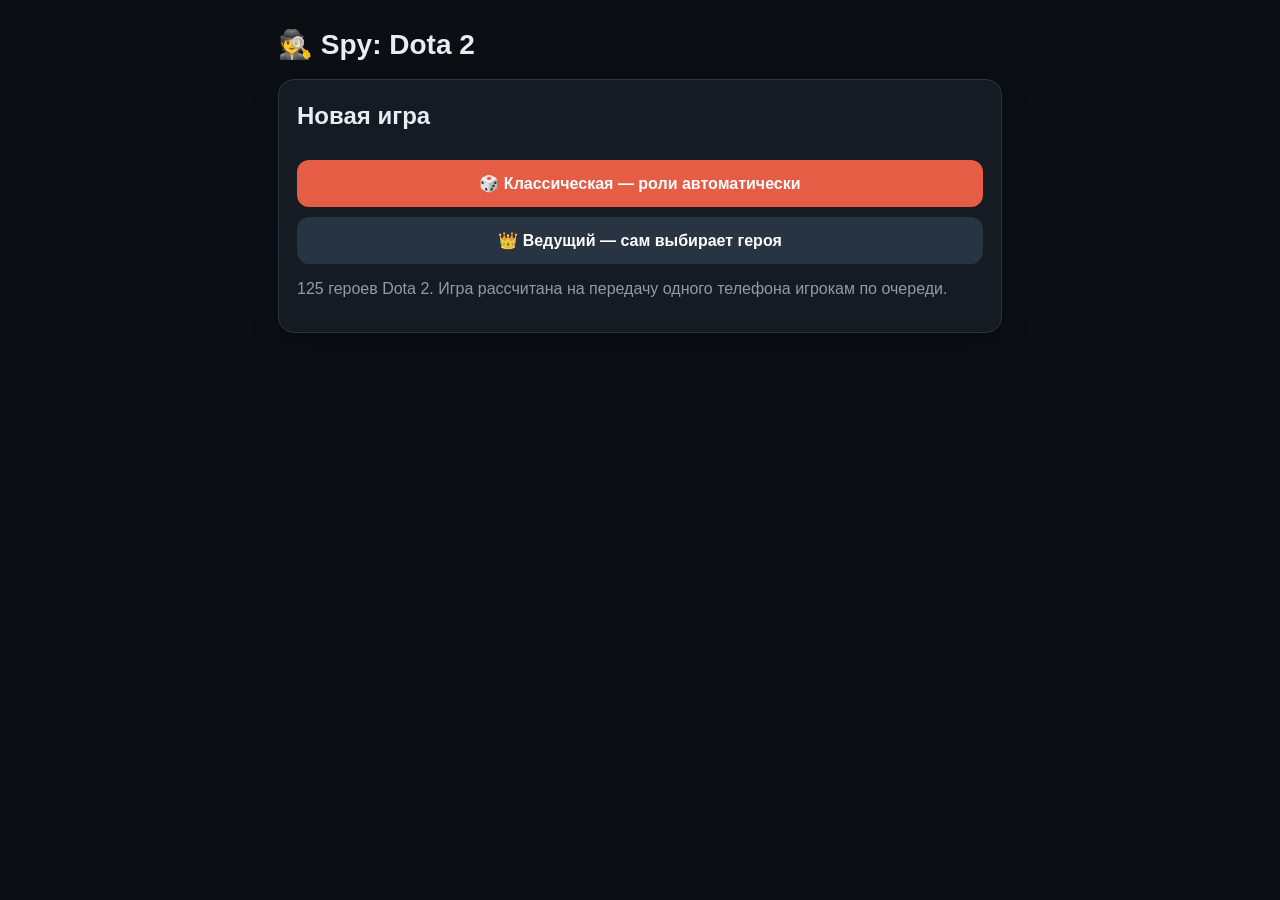
<file: ind.html>
<!doctype html>
<html lang="ru"><head><meta charset="UTF-8"><meta name="viewport" content="width=device-width,initial-scale=1,viewport-fit=cover"><title>Spy: Dota 2</title>
<script src="https://telegram.org/js/telegram-web-app.js"></script><link rel="stylesheet" href="style.css"></head>
<body><div id="app"></div><script>
const tg=window.Telegram?.WebApp; tg?.ready(); tg?.expand();
const heroes=["Abaddon", "Alchemist", "Ancient Apparition", "Anti-Mage", "Arc Warden", "Axe", "Bane", "Batrider", "Beastmaster", "Bloodseeker", "Bounty Hunter", "Brewmaster", "Bristleback", "Broodmother", "Centaur Warrunner", "Chaos Knight", "Chen", "Clinkz", "Clockwerk", "Crystal Maiden", "Dark Seer", "Dark Willow", "Dawnbreaker", "Dazzle", "Death Prophet", "Disruptor", "Doom", "Dragon Knight", "Drow Ranger", "Earthshaker", "Earth Spirit", "Elder Titan", "Ember Spirit", "Enchantress", "Enigma", "Faceless Void", "Grimstroke", "Gyrocopter", "Hoodwink", "Huskar", "Invoker", "Jakiro", "Juggernaut", "Keeper of the Light", "Kez", "Kunkka", "Legion Commander", "Leshrac", "Lich", "Lifestealer", "Lina", "Lion", "Lone Druid", "Luna", "Lycan", "Marci", "Magnus", "Mars", "Medusa", "Meepo", "Mirana", "Monkey King", "Morphling", "Muerta", "Naga Siren", "Nature's Prophet", "Necrophos", "Night Stalker", "Nyx Assassin", "Ogre Magi", "Omniknight", "Oracle", "Outworld Destroyer", "Pangolier", "Phantom Assassin", "Phantom Lancer", "Phoenix", "Primal Beast", "Puck", "Pudge", "Pugna", "Queen of Pain", "Razor", "Riki", "Ringmaster", "Rubick", "Sand King", "Shadow Demon", "Shadow Fiend", "Shadow Shaman", "Silencer", "Skywrath Mage", "Slardar", "Slark", "Snapfire", "Sniper", "Spectre", "Spirit Breaker", "Storm Spirit", "Sven", "Techies", "Templar Assassin", "Terrorblade", "Tidehunter", "Timbersaw", "Tinker", "Tiny", "Treant Protector", "Troll Warlord", "Tusk", "Underlord", "Undying", "Ursa", "Vengeful Spirit", "Venomancer", "Viper", "Visage", "Void Spirit", "Warlock", "Weaver", "Windranger", "Winter Wyvern", "Witch Doctor", "Wraith King", "Zeus"];
const heroSlugs={"Abaddon": "abaddon", "Alchemist": "alchemist", "Ancient Apparition": "ancient_apparition", "Anti-Mage": "antimage", "Arc Warden": "arc_warden", "Axe": "axe", "Bane": "bane", "Batrider": "batrider", "Beastmaster": "beastmaster", "Bloodseeker": "bloodseeker", "Bounty Hunter": "bounty_hunter", "Brewmaster": "brewmaster", "Bristleback": "bristleback", "Broodmother": "broodmother", "Centaur Warrunner": "centaur", "Chaos Knight": "chaos_knight", "Chen": "chen", "Clinkz": "clinkz", "Clockwerk": "rattletrap", "Crystal Maiden": "crystal_maiden", "Dark Seer": "dark_seer", "Dark Willow": "dark_willow", "Dawnbreaker": "dawnbreaker", "Dazzle": "dazzle", "Death Prophet": "death_prophet", "Disruptor": "disruptor", "Doom": "doom_bringer", "Dragon Knight": "dragon_knight", "Drow Ranger": "drow_ranger", "Earthshaker": "earthshaker", "Earth Spirit": "earth_spirit", "Elder Titan": "elder_titan", "Ember Spirit": "ember_spirit", "Enchantress": "enchantress", "Enigma": "enigma", "Faceless Void": "faceless_void", "Grimstroke": "grimstroke", "Gyrocopter": "gyrocopter", "Hoodwink": "hoodwink", "Huskar": "huskar", "Invoker": "invoker", "Jakiro": "jakiro", "Juggernaut": "juggernaut", "Keeper of the Light": "keeper_of_the_light", "Kez": "kez", "Kunkka": "kunkka", "Legion Commander": "legion_commander", "Leshrac": "leshrac", "Lich": "lich", "Lifestealer": "life_stealer", "Lina": "lina", "Lion": "lion", "Lone Druid": "lone_druid", "Luna": "luna", "Lycan": "lycan", "Marci": "marci", "Magnus": "magnataur", "Mars": "mars", "Medusa": "medusa", "Meepo": "meepo", "Mirana": "mirana", "Monkey King": "monkey_king", "Morphling": "morphling", "Muerta": "muerta", "Naga Siren": "naga_siren", "Nature's Prophet": "furion", "Necrophos": "necrolyte", "Night Stalker": "night_stalker", "Nyx Assassin": "nyx_assassin", "Ogre Magi": "ogre_magi", "Omniknight": "omniknight", "Oracle": "oracle", "Outworld Destroyer": "obsidian_destroyer", "Pangolier": "pangolier", "Phantom Assassin": "phantom_assassin", "Phantom Lancer": "phantom_lancer", "Phoenix": "phoenix", "Primal Beast": "primal_beast", "Puck": "puck", "Pudge": "pudge", "Pugna": "pugna", "Queen of Pain": "queenofpain", "Razor": "razor", "Riki": "riki", "Ringmaster": "ringmaster", "Rubick": "rubick", "Sand King": "sand_king", "Shadow Demon": "shadow_demon", "Shadow Fiend": "nevermore", "Shadow Shaman": "shadow_shaman", "Silencer": "silencer", "Skywrath Mage": "skywrath_mage", "Slardar": "slardar", "Slark": "slark", "Snapfire": "snapfire", "Sniper": "sniper", "Spectre": "spectre", "Spirit Breaker": "spirit_breaker", "Storm Spirit": "storm_spirit", "Sven": "sven", "Techies": "techies", "Templar Assassin": "templar_assassin", "Terrorblade": "terrorblade", "Tidehunter": "tidehunter", "Timbersaw": "timbersaw", "Tinker": "tinker", "Tiny": "tiny", "Treant Protector": "treant", "Troll Warlord": "troll_warlord", "Tusk": "tusk", "Underlord": "abyssal_underlord", "Undying": "undying", "Ursa": "ursa", "Vengeful Spirit": "vengefulspirit", "Venomancer": "venomancer", "Viper": "viper", "Visage": "visage", "Void Spirit": "void_spirit", "Warlock": "warlock", "Weaver": "weaver", "Windranger": "windrunner", "Winter Wyvern": "winter_wyvern", "Witch Doctor": "witch_doctor", "Wraith King": "skeleton_king", "Zeus": "zuus"};
const locations=["Таверна", "Рошанова яма", "Мид-лейн", "Лес Radiant", "Лес Dire", "Фонтан Radiant", "Фонтан Dire", "Секретный магазин", "Лагерь Древних"];
window.addEventListener('error', e => {
  console.error('Ошибка игры:', e.error || e.message);
});
const A=document.getElementById('app');
let state=JSON.parse(localStorage.spyDota||'null');
function save(){localStorage.spyDota=JSON.stringify(state)}
function img(h){return 'https://cdn.cloudflare.steamstatic.com/apps/dota2/images/dota_react/heroes/'+heroSlugs[h]+'.png'}
function render(){if(!state)return home(); if(state.screen==='setup')setup(); else if(state.screen==='room')room(); else if(state.screen==='play')play(); else if(state.screen==='result')result()}
function home(){A.innerHTML=`<div class="wrap"><h1>🕵️ Spy: Dota 2</h1><div class="card"><h2>Новая игра</h2><button class="btn" onclick="newGame('auto')">🎲 Классическая — роли автоматически</button><button class="btn alt" onclick="newGame('host')">👑 Ведущий — сам выбирает героя</button><p class="muted">125 героев Dota 2. Игра рассчитана на передачу одного телефона игрокам по очереди.</p></div></div>`}
function newGame(mode){state={screen:'setup',mode,players:5,spies:1,room:Math.random().toString(36).slice(2,8).toUpperCase(),hero:heroes[0],location:locations[0],current:0};save();render()}
function heroCard(h,i){return `<button type="button" class="hero-card ${state.hero===h?'selected':''}" onclick="pickHero(${i})"><img src="${img(h)}" alt="${h}" loading="lazy" onerror="this.style.visibility='hidden'"><span>${h}</span></button>`}
function pickHero(i){state.hero=heroes[i];save();document.querySelectorAll('.hero-card').forEach(x=>x.classList.remove('selected'));document.querySelectorAll('.hero-card')[i]?.classList.add('selected')}
function filterHeroes(){const q=(document.getElementById('heroSearch')?.value||'').toLowerCase(); document.querySelectorAll('.hero-card').forEach(c=>c.style.display=c.dataset.name.includes(q)?'':'none')}
function setup(){A.innerHTML=`<div class="wrap"><div class="top"><h1>Настройка</h1><span class="muted">${state.mode==='host'?'👑 Ведущий':'🎲 Авто'}</span></div><div class="card"><label>Игроков</label><input id="n" type="number" min="3" max="12" value="${state.players}"><label>Шпионов</label><select id="s"><option value="1">1</option><option value="2">2</option><option value="3">3</option></select>${state.mode==='host'?`<h3>Выбери героя</h3><input id="heroSearch" class="search" placeholder="🔎 Поиск героя..." oninput="filterHeroes()"><div class="hero-grid">${heroes.map((h,i)=>heroCard(h,i).replace('hero-card ','hero-card '+(state.hero===h?'selected ':'')).replace('<button type="button"','<button data-name="'+h.toLowerCase().replace(/'/g,'&#39;')+'" type="button"')).join('')}</div>`:`<div class="card mini"><b>🎭 Герой</b><p class="muted">Герой будет выбран случайно из всех 125.</p></div>`}<button class="btn" onclick="startLocal()">Создать комнату</button><button class="btn alt" onclick="state=null;save();render()">Назад</button></div></div>`}
function startLocal(){state.players=Math.max(3,Math.min(12,+document.getElementById('n').value||5));state.spies=+document.getElementById('s').value; if(state.mode!=='host')state.hero=heroes[Math.floor(Math.random()*heroes.length)];state.location=locations[Math.floor(Math.random()*locations.length)];state.spySet=[];while(state.spySet.length<state.spies){let x=Math.floor(Math.random()*state.players);if(!state.spySet.includes(x))state.spySet.push(x)}state.current=0;state.screen='room';save();render()}
function room(){A.innerHTML=`<div class="wrap"><h1>Комната</h1><div class="card"><div class="muted">КОД КОМНАТЫ</div><div class="code">${state.room}</div><div class="center"><span class="pill">${state.players} игроков</span><span class="pill">${state.spies} шпион(ов)</span></div><button class="btn" onclick="showRole()">▶️ Начать раздачу ролей</button><button class="btn alt" onclick="state=null;save();render()">Выйти</button></div><div class="card"><h3>Как играть</h3><p>Передавайте телефон игрокам по очереди. Каждый смотрит только свою роль.</p></div></div>`}
function showRole(){state.screen='play';save();render()}
function play(){let spy=state.spySet.includes(state.current);A.innerHTML=`<div class="wrap"><div class="card center"><div class="muted">ИГРОК ${state.current+1} / ${state.players}</div><div class="role">${spy?'🕵️':'🎴'}</div><h2>${spy?'Вы — ШПИОН':'Вы — МИРНЫЙ ИГРОК'}</h2><p>${spy?'Постарайтесь понять локацию, не выдав себя.':'Вы знаете локацию. Не называйте её прямо и вычислите шпиона.'}</p><div class="secret">${spy?'Локация неизвестна':`<div class="hero-secret"><img src="${img(state.hero)}" onerror="this.style.visibility='hidden'"><div>📍 ${state.location}</div><b>🎭 ${state.hero}</b></div>`}</div><button class="btn" onclick="nextRole()">Скрыть и передать</button></div></div>`}
function nextRole(){if(state.current<state.players-1){state.current++;save();render()}else{state.screen='result';save();render()}}
function result(){A.innerHTML=`<div class="wrap"><h1>🏆 Раунд окончен</h1><div class="card center"><div class="hero-secret big"><img src="${img(state.hero)}" onerror="this.style.visibility='hidden'"><p>📍 ${state.location}</p><b>🎭 ${state.hero}</b></div><p>🕵️ Шпионов: <b>${state.spies}</b></p></div><button class="btn" onclick="state=null;save();render()">Новая игра</button></div>`}
render();
</script></body></html>
</file>
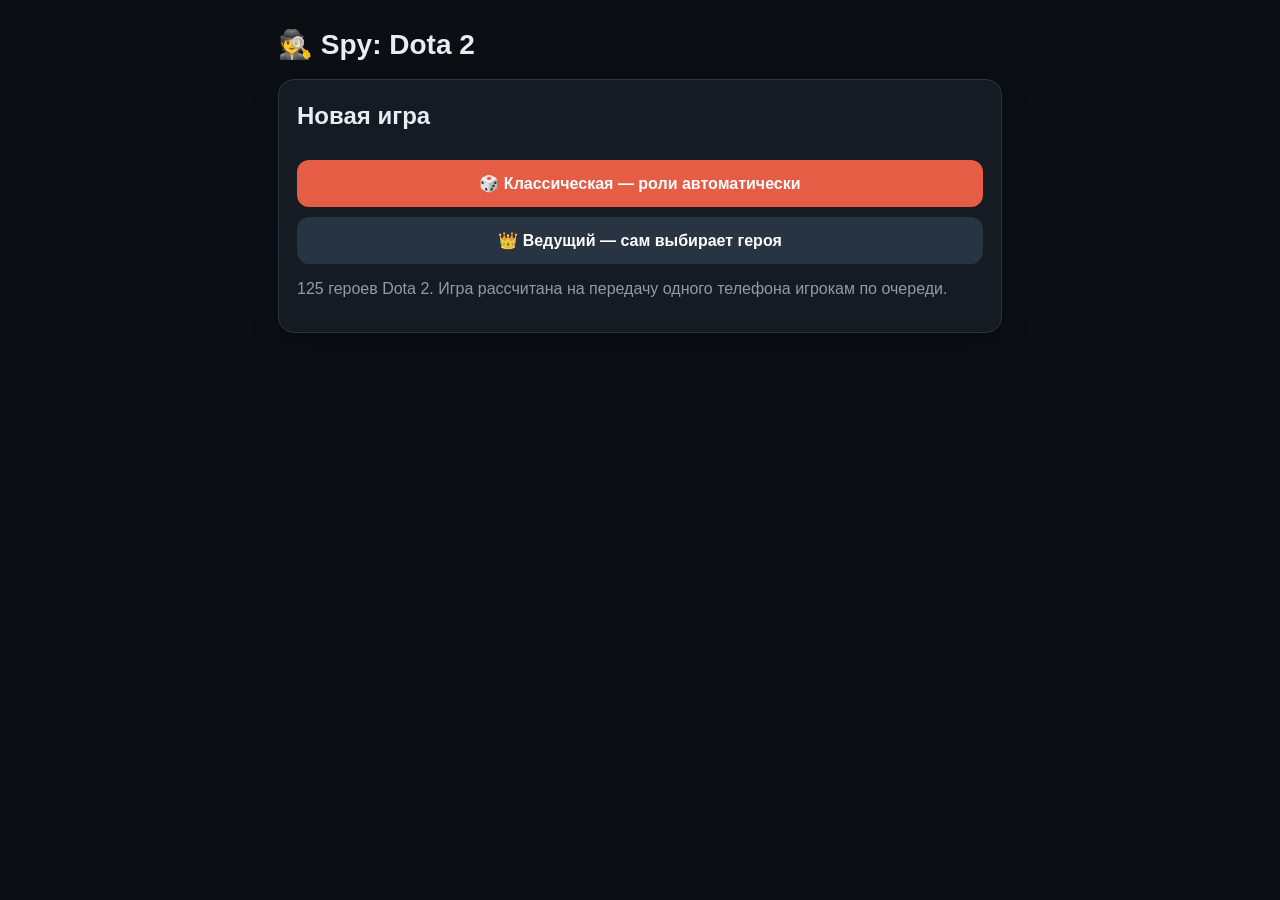
<file: index_fixed.html>
<!doctype html>
<html lang="ru"><head><meta charset="UTF-8"><meta name="viewport" content="width=device-width,initial-scale=1,viewport-fit=cover"><title>Spy: Dota 2</title>
<script src="https://telegram.org/js/telegram-web-app.js"></script><link rel="stylesheet" href="style.css"></head>
<body><div id="app"></div><script>
const tg=window.Telegram?.WebApp; tg?.ready(); tg?.expand();
const heroes=["Abaddon", "Alchemist", "Ancient Apparition", "Anti-Mage", "Arc Warden", "Axe", "Bane", "Batrider", "Beastmaster", "Bloodseeker", "Bounty Hunter", "Brewmaster", "Bristleback", "Broodmother", "Centaur Warrunner", "Chaos Knight", "Chen", "Clinkz", "Clockwerk", "Crystal Maiden", "Dark Seer", "Dark Willow", "Dawnbreaker", "Dazzle", "Death Prophet", "Disruptor", "Doom", "Dragon Knight", "Drow Ranger", "Earthshaker", "Earth Spirit", "Elder Titan", "Ember Spirit", "Enchantress", "Enigma", "Faceless Void", "Grimstroke", "Gyrocopter", "Hoodwink", "Huskar", "Invoker", "Jakiro", "Juggernaut", "Keeper of the Light", "Kez", "Kunkka", "Legion Commander", "Leshrac", "Lich", "Lifestealer", "Lina", "Lion", "Lone Druid", "Luna", "Lycan", "Marci", "Magnus", "Mars", "Medusa", "Meepo", "Mirana", "Monkey King", "Morphling", "Muerta", "Naga Siren", "Nature's Prophet", "Necrophos", "Night Stalker", "Nyx Assassin", "Ogre Magi", "Omniknight", "Oracle", "Outworld Destroyer", "Pangolier", "Phantom Assassin", "Phantom Lancer", "Phoenix", "Primal Beast", "Puck", "Pudge", "Pugna", "Queen of Pain", "Razor", "Riki", "Ringmaster", "Rubick", "Sand King", "Shadow Demon", "Shadow Fiend", "Shadow Shaman", "Silencer", "Skywrath Mage", "Slardar", "Slark", "Snapfire", "Sniper", "Spectre", "Spirit Breaker", "Storm Spirit", "Sven", "Techies", "Templar Assassin", "Terrorblade", "Tidehunter", "Timbersaw", "Tinker", "Tiny", "Treant Protector", "Troll Warlord", "Tusk", "Underlord", "Undying", "Ursa", "Vengeful Spirit", "Venomancer", "Viper", "Visage", "Void Spirit", "Warlock", "Weaver", "Windranger", "Winter Wyvern", "Witch Doctor", "Wraith King", "Zeus"];
const heroSlugs={"Abaddon": "abaddon", "Alchemist": "alchemist", "Ancient Apparition": "ancient_apparition", "Anti-Mage": "antimage", "Arc Warden": "arc_warden", "Axe": "axe", "Bane": "bane", "Batrider": "batrider", "Beastmaster": "beastmaster", "Bloodseeker": "bloodseeker", "Bounty Hunter": "bounty_hunter", "Brewmaster": "brewmaster", "Bristleback": "bristleback", "Broodmother": "broodmother", "Centaur Warrunner": "centaur", "Chaos Knight": "chaos_knight", "Chen": "chen", "Clinkz": "clinkz", "Clockwerk": "rattletrap", "Crystal Maiden": "crystal_maiden", "Dark Seer": "dark_seer", "Dark Willow": "dark_willow", "Dawnbreaker": "dawnbreaker", "Dazzle": "dazzle", "Death Prophet": "death_prophet", "Disruptor": "disruptor", "Doom": "doom_bringer", "Dragon Knight": "dragon_knight", "Drow Ranger": "drow_ranger", "Earthshaker": "earthshaker", "Earth Spirit": "earth_spirit", "Elder Titan": "elder_titan", "Ember Spirit": "ember_spirit", "Enchantress": "enchantress", "Enigma": "enigma", "Faceless Void": "faceless_void", "Grimstroke": "grimstroke", "Gyrocopter": "gyrocopter", "Hoodwink": "hoodwink", "Huskar": "huskar", "Invoker": "invoker", "Jakiro": "jakiro", "Juggernaut": "juggernaut", "Keeper of the Light": "keeper_of_the_light", "Kez": "kez", "Kunkka": "kunkka", "Legion Commander": "legion_commander", "Leshrac": "leshrac", "Lich": "lich", "Lifestealer": "life_stealer", "Lina": "lina", "Lion": "lion", "Lone Druid": "lone_druid", "Luna": "luna", "Lycan": "lycan", "Marci": "marci", "Magnus": "magnataur", "Mars": "mars", "Medusa": "medusa", "Meepo": "meepo", "Mirana": "mirana", "Monkey King": "monkey_king", "Morphling": "morphling", "Muerta": "muerta", "Naga Siren": "naga_siren", "Nature's Prophet": "furion", "Necrophos": "necrolyte", "Night Stalker": "night_stalker", "Nyx Assassin": "nyx_assassin", "Ogre Magi": "ogre_magi", "Omniknight": "omniknight", "Oracle": "oracle", "Outworld Destroyer": "obsidian_destroyer", "Pangolier": "pangolier", "Phantom Assassin": "phantom_assassin", "Phantom Lancer": "phantom_lancer", "Phoenix": "phoenix", "Primal Beast": "primal_beast", "Puck": "puck", "Pudge": "pudge", "Pugna": "pugna", "Queen of Pain": "queenofpain", "Razor": "razor", "Riki": "riki", "Ringmaster": "ringmaster", "Rubick": "rubick", "Sand King": "sand_king", "Shadow Demon": "shadow_demon", "Shadow Fiend": "nevermore", "Shadow Shaman": "shadow_shaman", "Silencer": "silencer", "Skywrath Mage": "skywrath_mage", "Slardar": "slardar", "Slark": "slark", "Snapfire": "snapfire", "Sniper": "sniper", "Spectre": "spectre", "Spirit Breaker": "spirit_breaker", "Storm Spirit": "storm_spirit", "Sven": "sven", "Techies": "techies", "Templar Assassin": "templar_assassin", "Terrorblade": "terrorblade", "Tidehunter": "tidehunter", "Timbersaw": "timbersaw", "Tinker": "tinker", "Tiny": "tiny", "Treant Protector": "treant", "Troll Warlord": "troll_warlord", "Tusk": "tusk", "Underlord": "abyssal_underlord", "Undying": "undying", "Ursa": "ursa", "Vengeful Spirit": "vengefulspirit", "Venomancer": "venomancer", "Viper": "viper", "Visage": "visage", "Void Spirit": "void_spirit", "Warlock": "warlock", "Weaver": "weaver", "Windranger": "windrunner", "Winter Wyvern": "winter_wyvern", "Witch Doctor": "witch_doctor", "Wraith King": "skeleton_king", "Zeus": "zuus"};
const locations=["Таверна", "Рошанова яма", "Мид-лейн", "Лес Radiant", "Лес Dire", "Фонтан Radiant", "Фонтан Dire", "Секретный магазин", "Лагерь Древних"];
window.addEventListener('error', e => {
  console.error('Ошибка игры:', e.error || e.message);
});
const A=document.getElementById('app');
let state=JSON.parse(localStorage.spyDota||'null');
function save(){localStorage.spyDota=JSON.stringify(state)}
function img(h){return 'https://cdn.cloudflare.steamstatic.com/apps/dota2/images/dota_react/heroes/'+heroSlugs[h]+'.png'}
function render(){if(!state)return home(); if(state.screen==='setup')setup(); else if(state.screen==='room')room(); else if(state.screen==='play')play(); else if(state.screen==='result')result()}
function home(){A.innerHTML=`<div class="wrap"><h1>🕵️ Spy: Dota 2</h1><div class="card"><h2>Новая игра</h2><button class="btn" onclick="newGame('auto')">🎲 Классическая — роли автоматически</button><button class="btn alt" onclick="newGame('host')">👑 Ведущий — сам выбирает героя</button><p class="muted">125 героев Dota 2. Игра рассчитана на передачу одного телефона игрокам по очереди.</p></div></div>`}
function newGame(mode){state={screen:'setup',mode,players:5,spies:1,room:Math.random().toString(36).slice(2,8).toUpperCase(),hero:heroes[0],location:locations[0],current:0};save();render()}
function heroCard(h,i){return `<button type="button" class="hero-card ${state.hero===h?'selected':''}" onclick="pickHero(${i})"><img src="${img(h)}" alt="${h}" loading="lazy" onerror="this.style.visibility='hidden'"><span>${h}</span></button>`}
function pickHero(i){state.hero=heroes[i];save();document.querySelectorAll('.hero-card').forEach(x=>x.classList.remove('selected'));document.querySelectorAll('.hero-card')[i]?.classList.add('selected')}
function filterHeroes(){const q=(document.getElementById('heroSearch')?.value||'').toLowerCase(); document.querySelectorAll('.hero-card').forEach(c=>c.style.display=c.dataset.name.includes(q)?'':'none')}
function setup(){A.innerHTML=`<div class="wrap"><div class="top"><h1>Настройка</h1><span class="muted">${state.mode==='host'?'👑 Ведущий':'🎲 Авто'}</span></div><div class="card"><label>Игроков</label><input id="n" type="number" min="3" max="12" value="${state.players}"><label>Шпионов</label><select id="s"><option value="1">1</option><option value="2">2</option><option value="3">3</option></select>${state.mode==='host'?`<h3>Выбери героя</h3><input id="heroSearch" class="search" placeholder="🔎 Поиск героя..." oninput="filterHeroes()"><div class="hero-grid">${heroes.map((h,i)=>heroCard(h,i).replace('hero-card ','hero-card '+(state.hero===h?'selected ':'')).replace('<button type="button"','<button data-name="'+h.toLowerCase().replace(/'/g,'&#39;')+'" type="button"')).join('')}</div>`:`<div class="card mini"><b>🎭 Герой</b><p class="muted">Герой будет выбран случайно из всех 125.</p></div>`}<button class="btn" onclick="startLocal()">Создать комнату</button><button class="btn alt" onclick="state=null;save();render()">Назад</button></div></div>`}
function startLocal(){state.players=Math.max(3,Math.min(12,+document.getElementById('n').value||5));state.spies=+document.getElementById('s').value; if(state.mode!=='host')state.hero=heroes[Math.floor(Math.random()*heroes.length)];state.location=locations[Math.floor(Math.random()*locations.length)];state.spySet=[];while(state.spySet.length<state.spies){let x=Math.floor(Math.random()*state.players);if(!state.spySet.includes(x))state.spySet.push(x)}state.current=0;state.screen='room';save();render()}
function room(){A.innerHTML=`<div class="wrap"><h1>Комната</h1><div class="card"><div class="muted">КОД КОМНАТЫ</div><div class="code">${state.room}</div><div class="center"><span class="pill">${state.players} игроков</span><span class="pill">${state.spies} шпион(ов)</span></div><button class="btn" onclick="showRole()">▶️ Начать раздачу ролей</button><button class="btn alt" onclick="state=null;save();render()">Выйти</button></div><div class="card"><h3>Как играть</h3><p>Передавайте телефон игрокам по очереди. Каждый смотрит только свою роль.</p></div></div>`}
function showRole(){state.screen='play';save();render()}
function play(){let spy=state.spySet.includes(state.current);A.innerHTML=`<div class="wrap"><div class="card center"><div class="muted">ИГРОК ${state.current+1} / ${state.players}</div><div class="role">${spy?'🕵️':'🎴'}</div><h2>${spy?'Вы — ШПИОН':'Вы — МИРНЫЙ ИГРОК'}</h2><p>${spy?'Постарайтесь понять локацию, не выдав себя.':'Вы знаете локацию. Не называйте её прямо и вычислите шпиона.'}</p><div class="secret">${spy?'Локация неизвестна':`<div class="hero-secret"><img src="${img(state.hero)}" onerror="this.style.visibility='hidden'"><div>📍 ${state.location}</div><b>🎭 ${state.hero}</b></div>`}</div><button class="btn" onclick="nextRole()">Скрыть и передать</button></div></div>`}
function nextRole(){if(state.current<state.players-1){state.current++;save();render()}else{state.screen='result';save();render()}}
function result(){A.innerHTML=`<div class="wrap"><h1>🏆 Раунд окончен</h1><div class="card center"><div class="hero-secret big"><img src="${img(state.hero)}" onerror="this.style.visibility='hidden'"><p>📍 ${state.location}</p><b>🎭 ${state.hero}</b></div><p>🕵️ Шпионов: <b>${state.spies}</b></p></div><button class="btn" onclick="state=null;save();render()">Новая игра</button></div>`}
render();
</script></body></html>
</file>
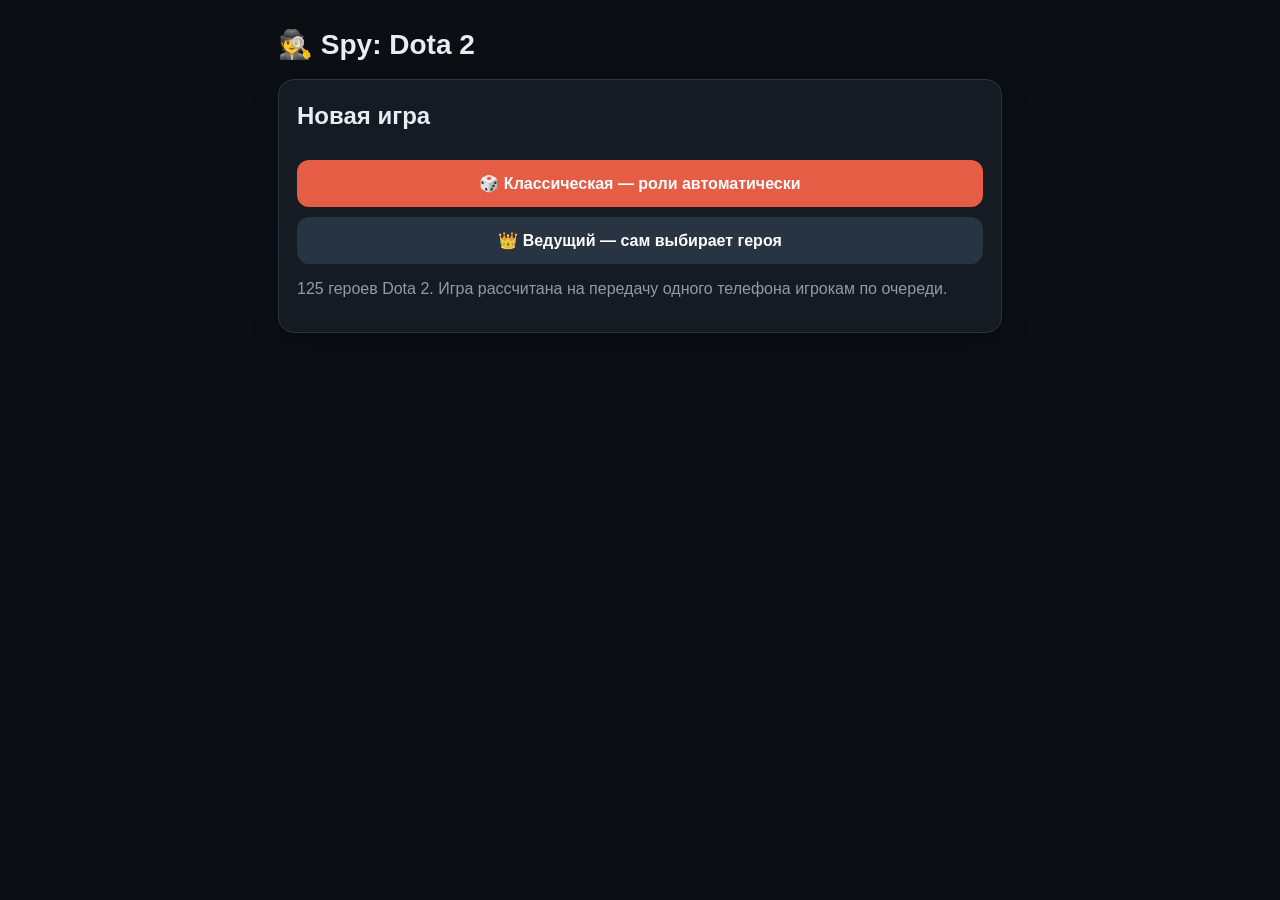
<file: index_telegram_clean.html>
<!doctype html>
<html lang="ru"><head><meta charset="UTF-8"><meta name="viewport" content="width=device-width,initial-scale=1,viewport-fit=cover"><title>Spy: Dota 2</title>
<script src="https://telegram.org/js/telegram-web-app.js"></script><link rel="stylesheet" href="style.css"></head>
<body><div id="app"></div><script>
const tg=window.Telegram?.WebApp; tg?.ready(); tg?.expand();
const heroes=["Abaddon", "Alchemist", "Ancient Apparition", "Anti-Mage", "Arc Warden", "Axe", "Bane", "Batrider", "Beastmaster", "Bloodseeker", "Bounty Hunter", "Brewmaster", "Bristleback", "Broodmother", "Centaur Warrunner", "Chaos Knight", "Chen", "Clinkz", "Clockwerk", "Crystal Maiden", "Dark Seer", "Dark Willow", "Dawnbreaker", "Dazzle", "Death Prophet", "Disruptor", "Doom", "Dragon Knight", "Drow Ranger", "Earthshaker", "Earth Spirit", "Elder Titan", "Ember Spirit", "Enchantress", "Enigma", "Faceless Void", "Grimstroke", "Gyrocopter", "Hoodwink", "Huskar", "Invoker", "Jakiro", "Juggernaut", "Keeper of the Light", "Kez", "Kunkka", "Legion Commander", "Leshrac", "Lich", "Lifestealer", "Lina", "Lion", "Lone Druid", "Luna", "Lycan", "Marci", "Magnus", "Mars", "Medusa", "Meepo", "Mirana", "Monkey King", "Morphling", "Muerta", "Naga Siren", "Nature's Prophet", "Necrophos", "Night Stalker", "Nyx Assassin", "Ogre Magi", "Omniknight", "Oracle", "Outworld Destroyer", "Pangolier", "Phantom Assassin", "Phantom Lancer", "Phoenix", "Primal Beast", "Puck", "Pudge", "Pugna", "Queen of Pain", "Razor", "Riki", "Ringmaster", "Rubick", "Sand King", "Shadow Demon", "Shadow Fiend", "Shadow Shaman", "Silencer", "Skywrath Mage", "Slardar", "Slark", "Snapfire", "Sniper", "Spectre", "Spirit Breaker", "Storm Spirit", "Sven", "Techies", "Templar Assassin", "Terrorblade", "Tidehunter", "Timbersaw", "Tinker", "Tiny", "Treant Protector", "Troll Warlord", "Tusk", "Underlord", "Undying", "Ursa", "Vengeful Spirit", "Venomancer", "Viper", "Visage", "Void Spirit", "Warlock", "Weaver", "Windranger", "Winter Wyvern", "Witch Doctor", "Wraith King", "Zeus"];
const heroSlugs={"Abaddon": "abaddon", "Alchemist": "alchemist", "Ancient Apparition": "ancient_apparition", "Anti-Mage": "antimage", "Arc Warden": "arc_warden", "Axe": "axe", "Bane": "bane", "Batrider": "batrider", "Beastmaster": "beastmaster", "Bloodseeker": "bloodseeker", "Bounty Hunter": "bounty_hunter", "Brewmaster": "brewmaster", "Bristleback": "bristleback", "Broodmother": "broodmother", "Centaur Warrunner": "centaur", "Chaos Knight": "chaos_knight", "Chen": "chen", "Clinkz": "clinkz", "Clockwerk": "rattletrap", "Crystal Maiden": "crystal_maiden", "Dark Seer": "dark_seer", "Dark Willow": "dark_willow", "Dawnbreaker": "dawnbreaker", "Dazzle": "dazzle", "Death Prophet": "death_prophet", "Disruptor": "disruptor", "Doom": "doom_bringer", "Dragon Knight": "dragon_knight", "Drow Ranger": "drow_ranger", "Earthshaker": "earthshaker", "Earth Spirit": "earth_spirit", "Elder Titan": "elder_titan", "Ember Spirit": "ember_spirit", "Enchantress": "enchantress", "Enigma": "enigma", "Faceless Void": "faceless_void", "Grimstroke": "grimstroke", "Gyrocopter": "gyrocopter", "Hoodwink": "hoodwink", "Huskar": "huskar", "Invoker": "invoker", "Jakiro": "jakiro", "Juggernaut": "juggernaut", "Keeper of the Light": "keeper_of_the_light", "Kez": "kez", "Kunkka": "kunkka", "Legion Commander": "legion_commander", "Leshrac": "leshrac", "Lich": "lich", "Lifestealer": "life_stealer", "Lina": "lina", "Lion": "lion", "Lone Druid": "lone_druid", "Luna": "luna", "Lycan": "lycan", "Marci": "marci", "Magnus": "magnataur", "Mars": "mars", "Medusa": "medusa", "Meepo": "meepo", "Mirana": "mirana", "Monkey King": "monkey_king", "Morphling": "morphling", "Muerta": "muerta", "Naga Siren": "naga_siren", "Nature's Prophet": "furion", "Necrophos": "necrolyte", "Night Stalker": "night_stalker", "Nyx Assassin": "nyx_assassin", "Ogre Magi": "ogre_magi", "Omniknight": "omniknight", "Oracle": "oracle", "Outworld Destroyer": "obsidian_destroyer", "Pangolier": "pangolier", "Phantom Assassin": "phantom_assassin", "Phantom Lancer": "phantom_lancer", "Phoenix": "phoenix", "Primal Beast": "primal_beast", "Puck": "puck", "Pudge": "pudge", "Pugna": "pugna", "Queen of Pain": "queenofpain", "Razor": "razor", "Riki": "riki", "Ringmaster": "ringmaster", "Rubick": "rubick", "Sand King": "sand_king", "Shadow Demon": "shadow_demon", "Shadow Fiend": "nevermore", "Shadow Shaman": "shadow_shaman", "Silencer": "silencer", "Skywrath Mage": "skywrath_mage", "Slardar": "slardar", "Slark": "slark", "Snapfire": "snapfire", "Sniper": "sniper", "Spectre": "spectre", "Spirit Breaker": "spirit_breaker", "Storm Spirit": "storm_spirit", "Sven": "sven", "Techies": "techies", "Templar Assassin": "templar_assassin", "Terrorblade": "terrorblade", "Tidehunter": "tidehunter", "Timbersaw": "timbersaw", "Tinker": "tinker", "Tiny": "tiny", "Treant Protector": "treant", "Troll Warlord": "troll_warlord", "Tusk": "tusk", "Underlord": "abyssal_underlord", "Undying": "undying", "Ursa": "ursa", "Vengeful Spirit": "vengefulspirit", "Venomancer": "venomancer", "Viper": "viper", "Visage": "visage", "Void Spirit": "void_spirit", "Warlock": "warlock", "Weaver": "weaver", "Windranger": "windrunner", "Winter Wyvern": "winter_wyvern", "Witch Doctor": "witch_doctor", "Wraith King": "skeleton_king", "Zeus": "zuus"};
const locations=["Таверна", "Рошанова яма", "Мид-лейн", "Лес Radiant", "Лес Dire", "Фонтан Radiant", "Фонтан Dire", "Секретный магазин", "Лагерь Древних"];
const A=document.getElementById('app');
let state=JSON.parse(localStorage.spyDota||'null');
function save(){localStorage.spyDota=JSON.stringify(state)}
function img(h){return 'https://cdn.cloudflare.steamstatic.com/apps/dota2/images/dota_react/heroes/'+heroSlugs[h]+'.png'}
function render(){if(!state)return home(); if(state.screen==='setup')setup(); else if(state.screen==='room')room(); else if(state.screen==='play')play(); else if(state.screen==='result')result()}
function home(){A.innerHTML=`<div class="wrap"><h1>🕵️ Spy: Dota 2</h1><div class="card"><h2>Новая игра</h2><button class="btn" onclick="newGame('auto')">🎲 Классическая — роли автоматически</button><button class="btn alt" onclick="newGame('host')">👑 Ведущий — сам выбирает героя</button><p class="muted">125 героев Dota 2. Игра рассчитана на передачу одного телефона игрокам по очереди.</p></div></div>`}
function newGame(mode){state={screen:'setup',mode,players:5,spies:1,room:Math.random().toString(36).slice(2,8).toUpperCase(),hero:heroes[0],location:locations[0],current:0};save();render()}
function heroCard(h,i){return `<button type="button" class="hero-card ${state.hero===h?'selected':''}" onclick="pickHero(${i})"><img src="${img(h)}" alt="${h}" loading="lazy" onerror="this.style.visibility='hidden'"><span>${h}</span></button>`}
function pickHero(i){state.hero=heroes[i];save();document.querySelectorAll('.hero-card').forEach(x=>x.classList.remove('selected'));document.querySelectorAll('.hero-card')[i]?.classList.add('selected')}
function filterHeroes(){const q=(document.getElementById('heroSearch')?.value||'').toLowerCase(); document.querySelectorAll('.hero-card').forEach(c=>c.style.display=c.dataset.name.includes(q)?'':'none')}
function setup(){A.innerHTML=`<div class="wrap"><div class="top"><h1>Настройка</h1><span class="muted">${state.mode==='host'?'👑 Ведущий':'🎲 Авто'}</span></div><div class="card"><label>Игроков</label><input id="n" type="number" min="3" max="12" value="${state.players}"><label>Шпионов</label><select id="s"><option value="1">1</option><option value="2">2</option><option value="3">3</option></select>${state.mode==='host'?`<h3>Выбери героя</h3><input id="heroSearch" class="search" placeholder="🔎 Поиск героя..." oninput="filterHeroes()"><div class="hero-grid">${heroes.map((h,i)=>heroCard(h,i).replace('hero-card ','hero-card '+(state.hero===h?'selected ':'')).replace('<button type="button"','<button data-name="'+h.toLowerCase().replace(/'/g,'&#39;')+'" type="button"')).join('')}</div>`:`<div class="card mini"><b>🎭 Герой</b><p class="muted">Герой будет выбран случайно из всех 125.</p></div>`}<button class="btn" onclick="startLocal()">Создать комнату</button><button class="btn alt" onclick="state=null;save();render()">Назад</button></div></div>`}
function startLocal(){state.players=Math.max(3,Math.min(12,+document.getElementById('n').value||5));state.spies=+document.getElementById('s').value; if(state.mode!=='host')state.hero=heroes[Math.floor(Math.random()*heroes.length)];state.location=locations[Math.floor(Math.random()*locations.length)];state.spySet=[];while(state.spySet.length<state.spies){let x=Math.floor(Math.random()*state.players);if(!state.spySet.includes(x))state.spySet.push(x)}state.current=0;state.screen='room';save();render()}
function room(){A.innerHTML=`<div class="wrap"><h1>Комната</h1><div class="card"><div class="muted">КОД КОМНАТЫ</div><div class="code">${state.room}</div><div class="center"><span class="pill">${state.players} игроков</span><span class="pill">${state.spies} шпион(ов)</span></div><button class="btn" onclick="showRole()">▶️ Начать раздачу ролей</button><button class="btn alt" onclick="state=null;save();render()">Выйти</button></div><div class="card"><h3>Как играть</h3><p>Передавайте телефон игрокам по очереди. Каждый смотрит только свою роль.</p></div></div>`}
function showRole(){state.screen='play';save();render()}
function play(){let spy=state.spySet.includes(state.current);A.innerHTML=`<div class="wrap"><div class="card center"><div class="muted">ИГРОК ${state.current+1} / ${state.players}</div><div class="role">${spy?'🕵️':'🎴'}</div><h2>${spy?'Вы — ШПИОН':'Вы — МИРНЫЙ ИГРОК'}</h2><p>${spy?'Постарайтесь понять локацию, не выдав себя.':'Вы знаете локацию. Не называйте её прямо и вычислите шпиона.'}</p><div class="secret">${spy?'Локация неизвестна':`<div class="hero-secret"><img src="${img(state.hero)}" onerror="this.style.visibility='hidden'"><div>📍 ${state.location}</div><b>🎭 ${state.hero}</b></div>`}</div><button class="btn" onclick="nextRole()">Скрыть и передать</button></div></div>`}
function nextRole(){if(state.current<state.players-1){state.current++;save();render()}else{state.screen='result';save();render()}}
function result(){A.innerHTML=`<div class="wrap"><h1>🏆 Раунд окончен</h1><div class="card center"><div class="hero-secret big"><img src="${img(state.hero)}" onerror="this.style.visibility='hidden'"><p>📍 ${state.location}</p><b>🎭 ${state.hero}</b></div><p>🕵️ Шпионов: <b>${state.spies}</b></p></div><button class="btn" onclick="state=null;save();render()">Новая игра</button></div>`}
render();
</script></body></html>
</file>
<file: style.css>
*{box-sizing:border-box}body{margin:0;background:#0b0f14;color:#e8edf3;font-family:Arial,sans-serif}.wrap{max-width:760px;margin:auto;padding:18px}.top{display:flex;justify-content:space-between;align-items:center;gap:10px}h1{font-size:28px;margin:10px 0 18px}h2{margin-top:4px}h3{margin-bottom:10px}.card{background:#151b23;border:1px solid #2b3542;border-radius:16px;padding:18px;margin:12px 0;box-shadow:0 8px 24px #0004}.btn{width:100%;border:0;border-radius:12px;padding:14px;margin-top:10px;background:#e65d45;color:#fff;font-size:16px;font-weight:700}.btn.alt{background:#293442}.muted{color:#8f9baa}.center{text-align:center}.code{font-size:38px;font-weight:800;letter-spacing:5px;text-align:center;margin:10px}.pill{display:inline-block;padding:7px 10px;background:#222b36;border-radius:99px;margin:4px;font-size:13px}label{display:block;margin:12px 0 6px;color:#aab4c0}input,select,.search{width:100%;padding:13px;border-radius:10px;border:1px solid #394554;background:#0f141b;color:#fff;font-size:16px}.search{margin-bottom:12px}.hero-grid{display:grid;grid-template-columns:repeat(3,1fr);gap:8px;max-height:55vh;overflow:auto;padding:3px}.hero-card{position:relative;border:1px solid #303b49;border-radius:10px;background:#0f141b;color:#dce3eb;padding:0;overflow:hidden;text-align:left;min-width:0}.hero-card img{display:block;width:100%;aspect-ratio:16/9;object-fit:cover;background:#202936}.hero-card span{display:block;padding:8px;font-size:12px;font-weight:700;white-space:nowrap;overflow:hidden;text-overflow:ellipsis}.hero-card.selected{outline:3px solid #e65d45;border-color:#e65d45}.role{font-size:70px;margin:15px}.secret{background:#0d1218;border-radius:14px;padding:15px;margin:15px 0}.hero-secret img{width:100%;max-width:420px;aspect-ratio:16/9;object-fit:cover;border-radius:10px;margin-bottom:10px}.hero-secret.big img{max-width:500px}.hero-secret div{font-size:18px;margin:5px}.mini{margin-top:14px}@media(max-width:520px){.hero-grid{grid-template-columns:repeat(2,1fr)}.wrap{padding:12px}h1{font-size:24px}}
</file>
